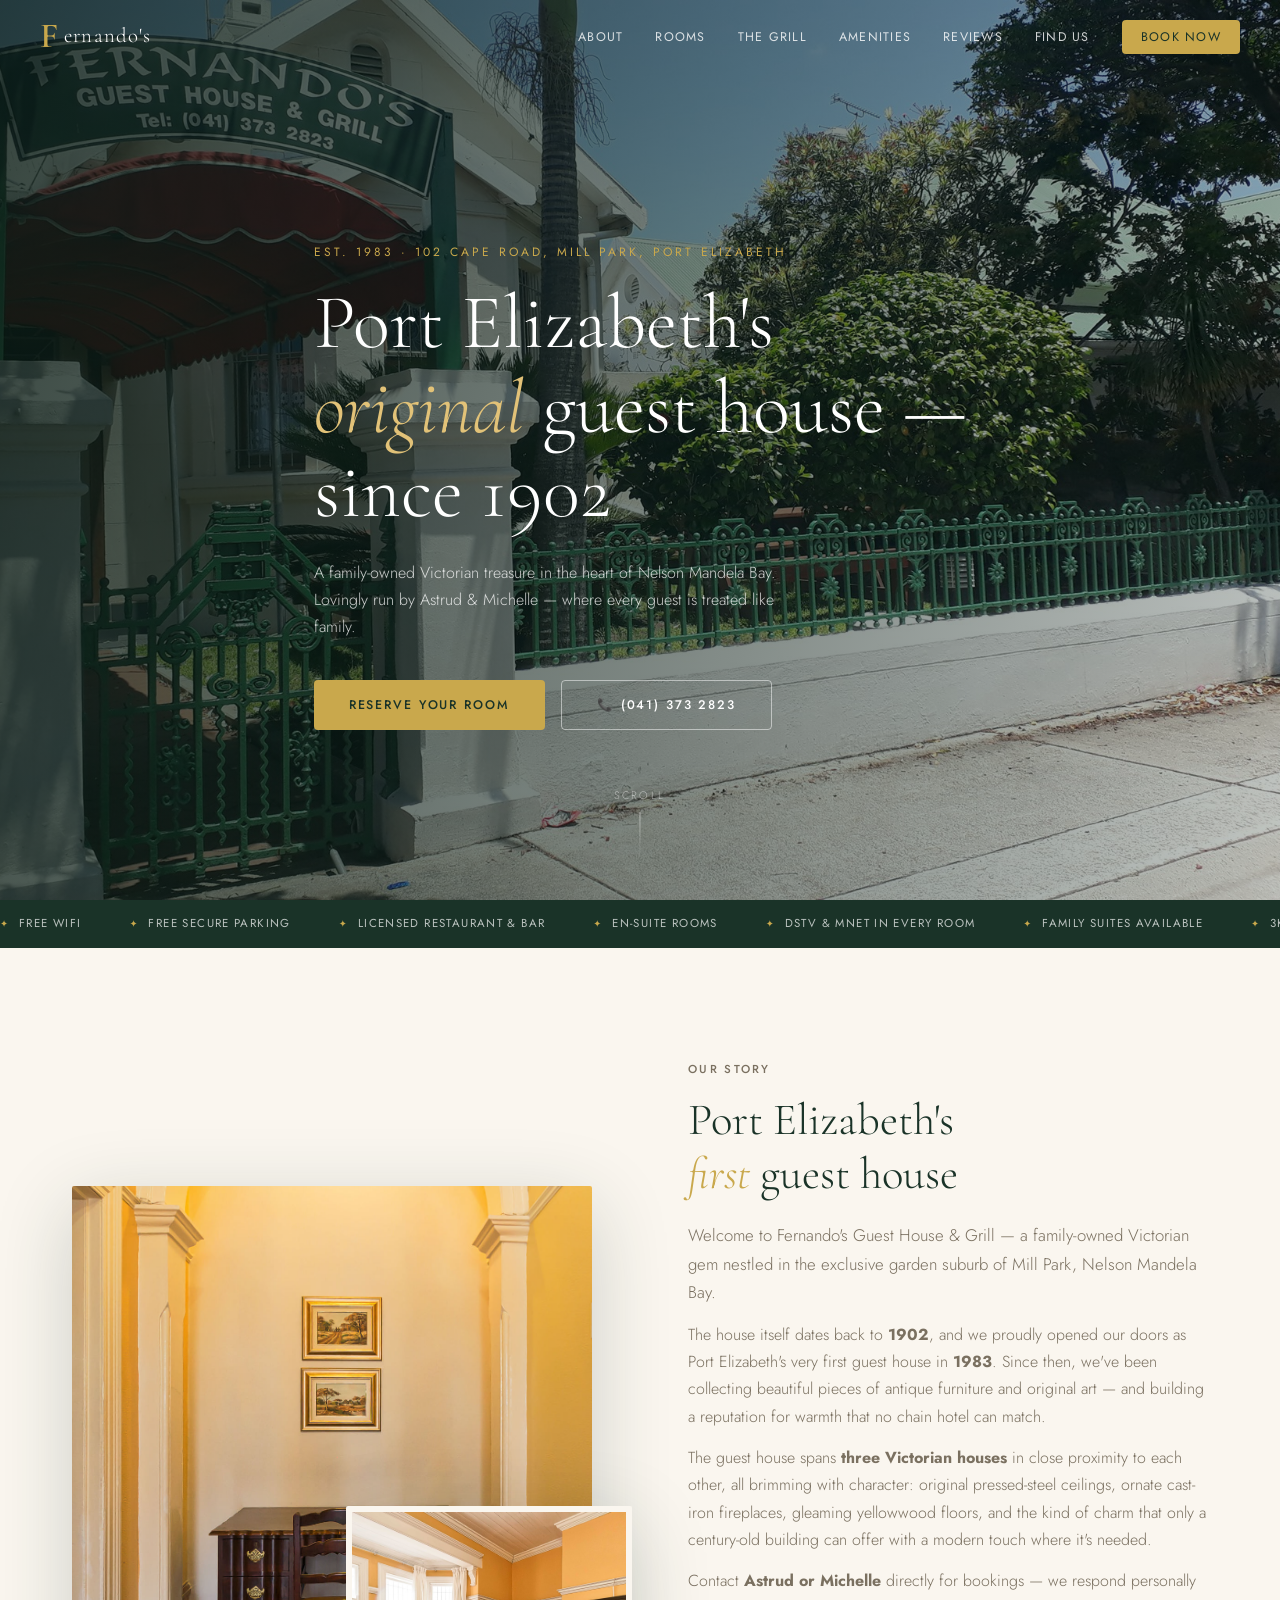
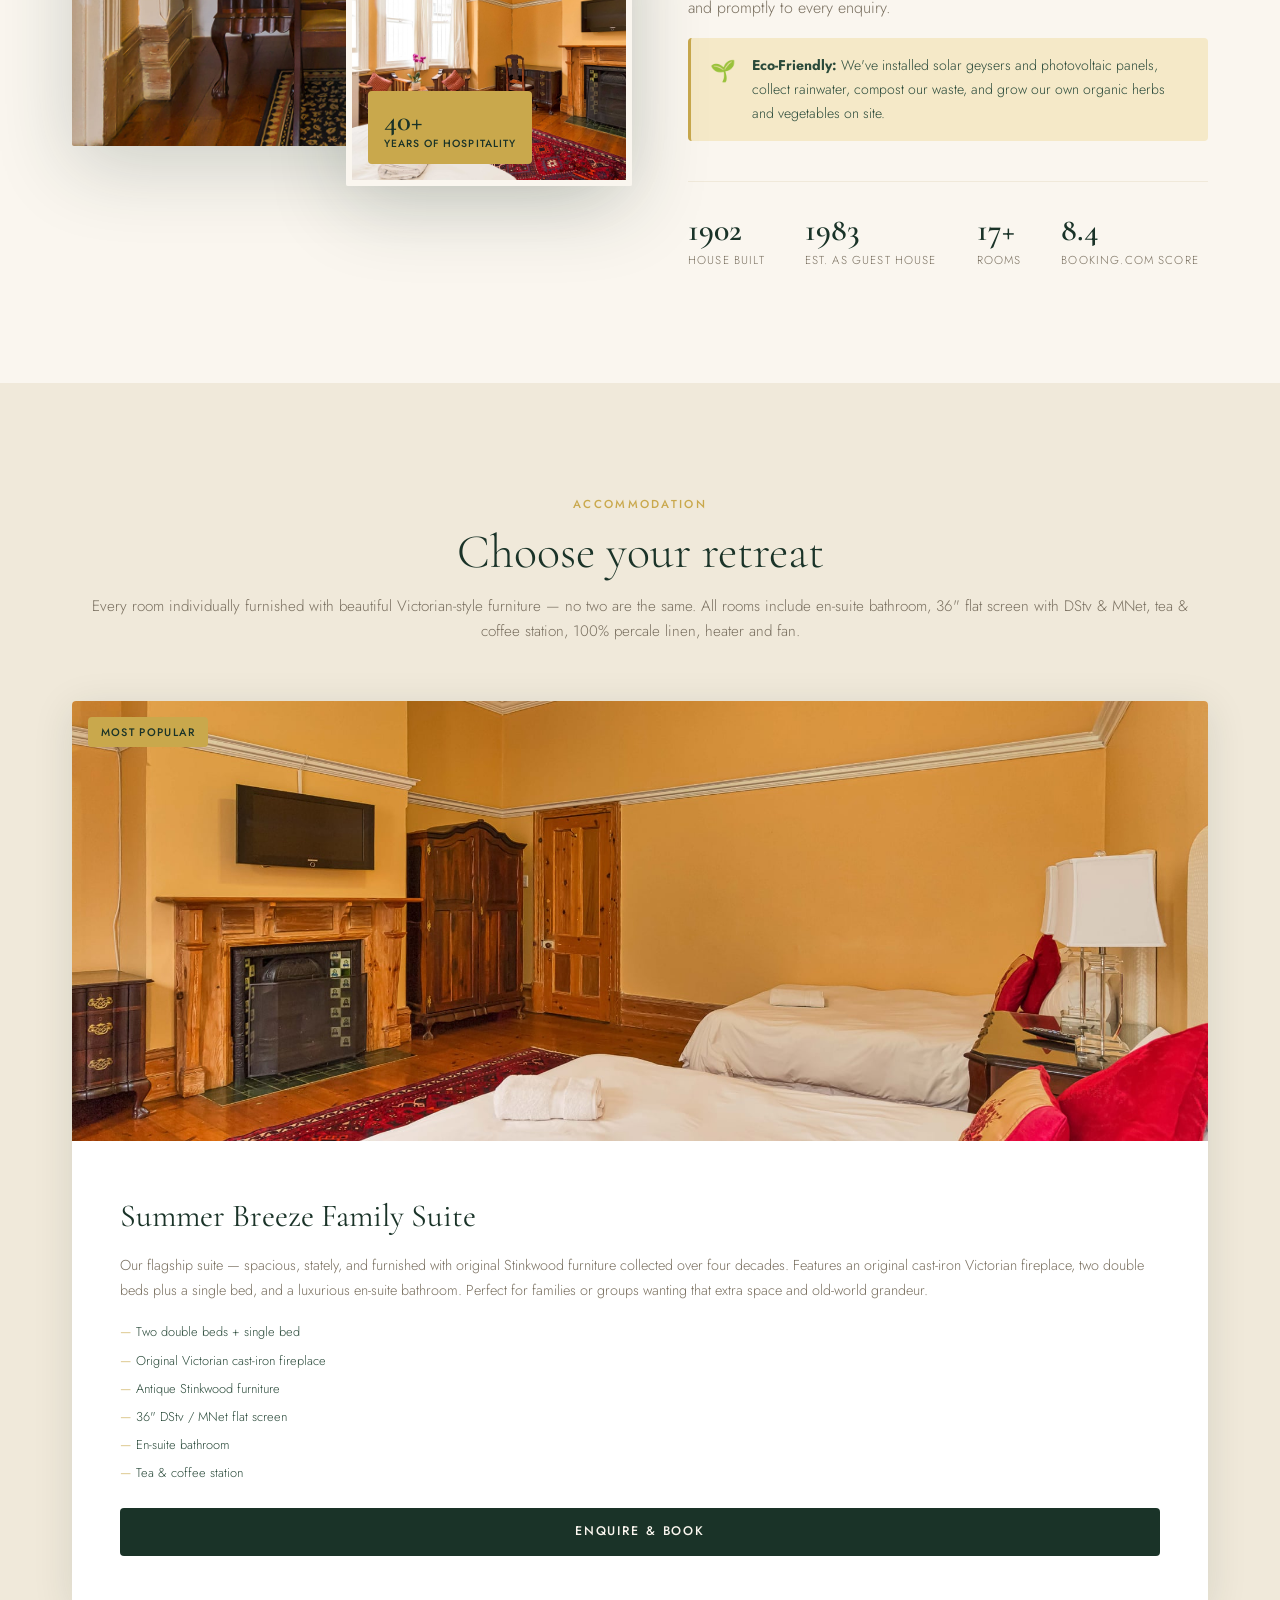
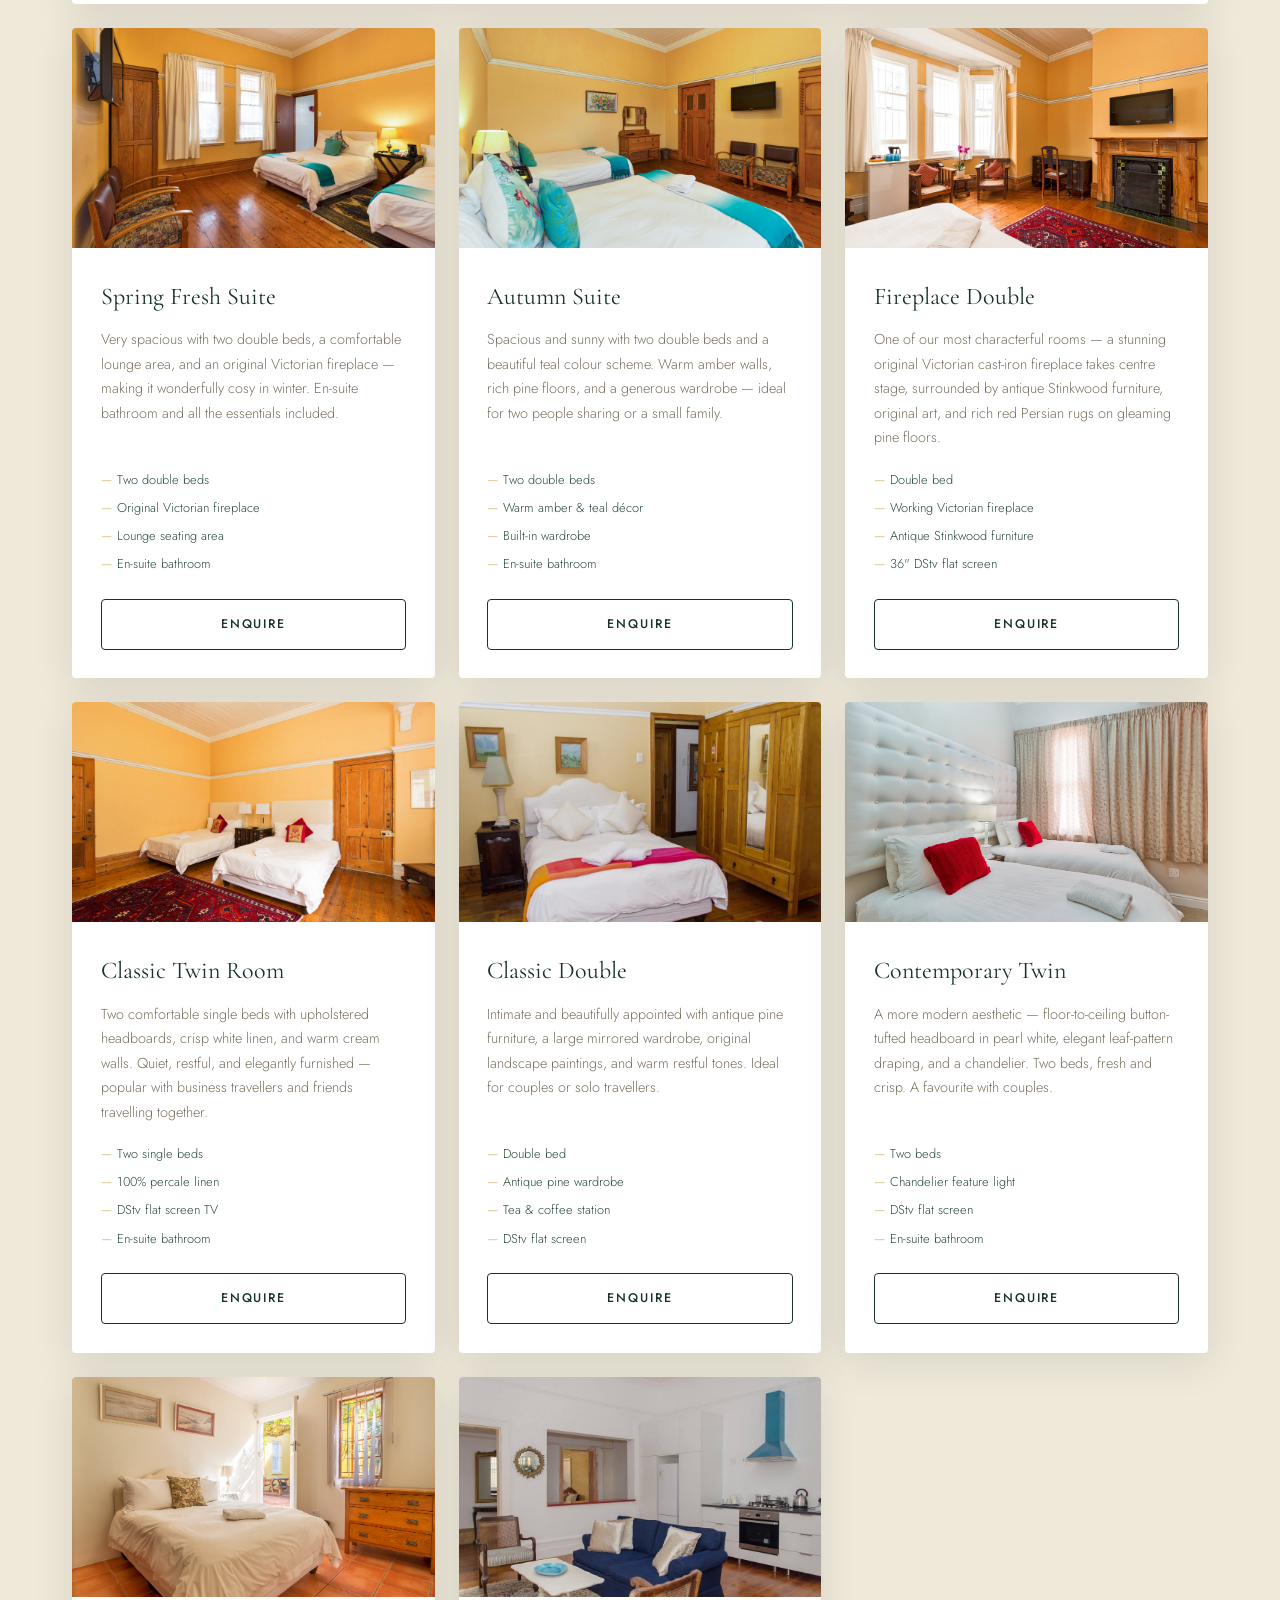
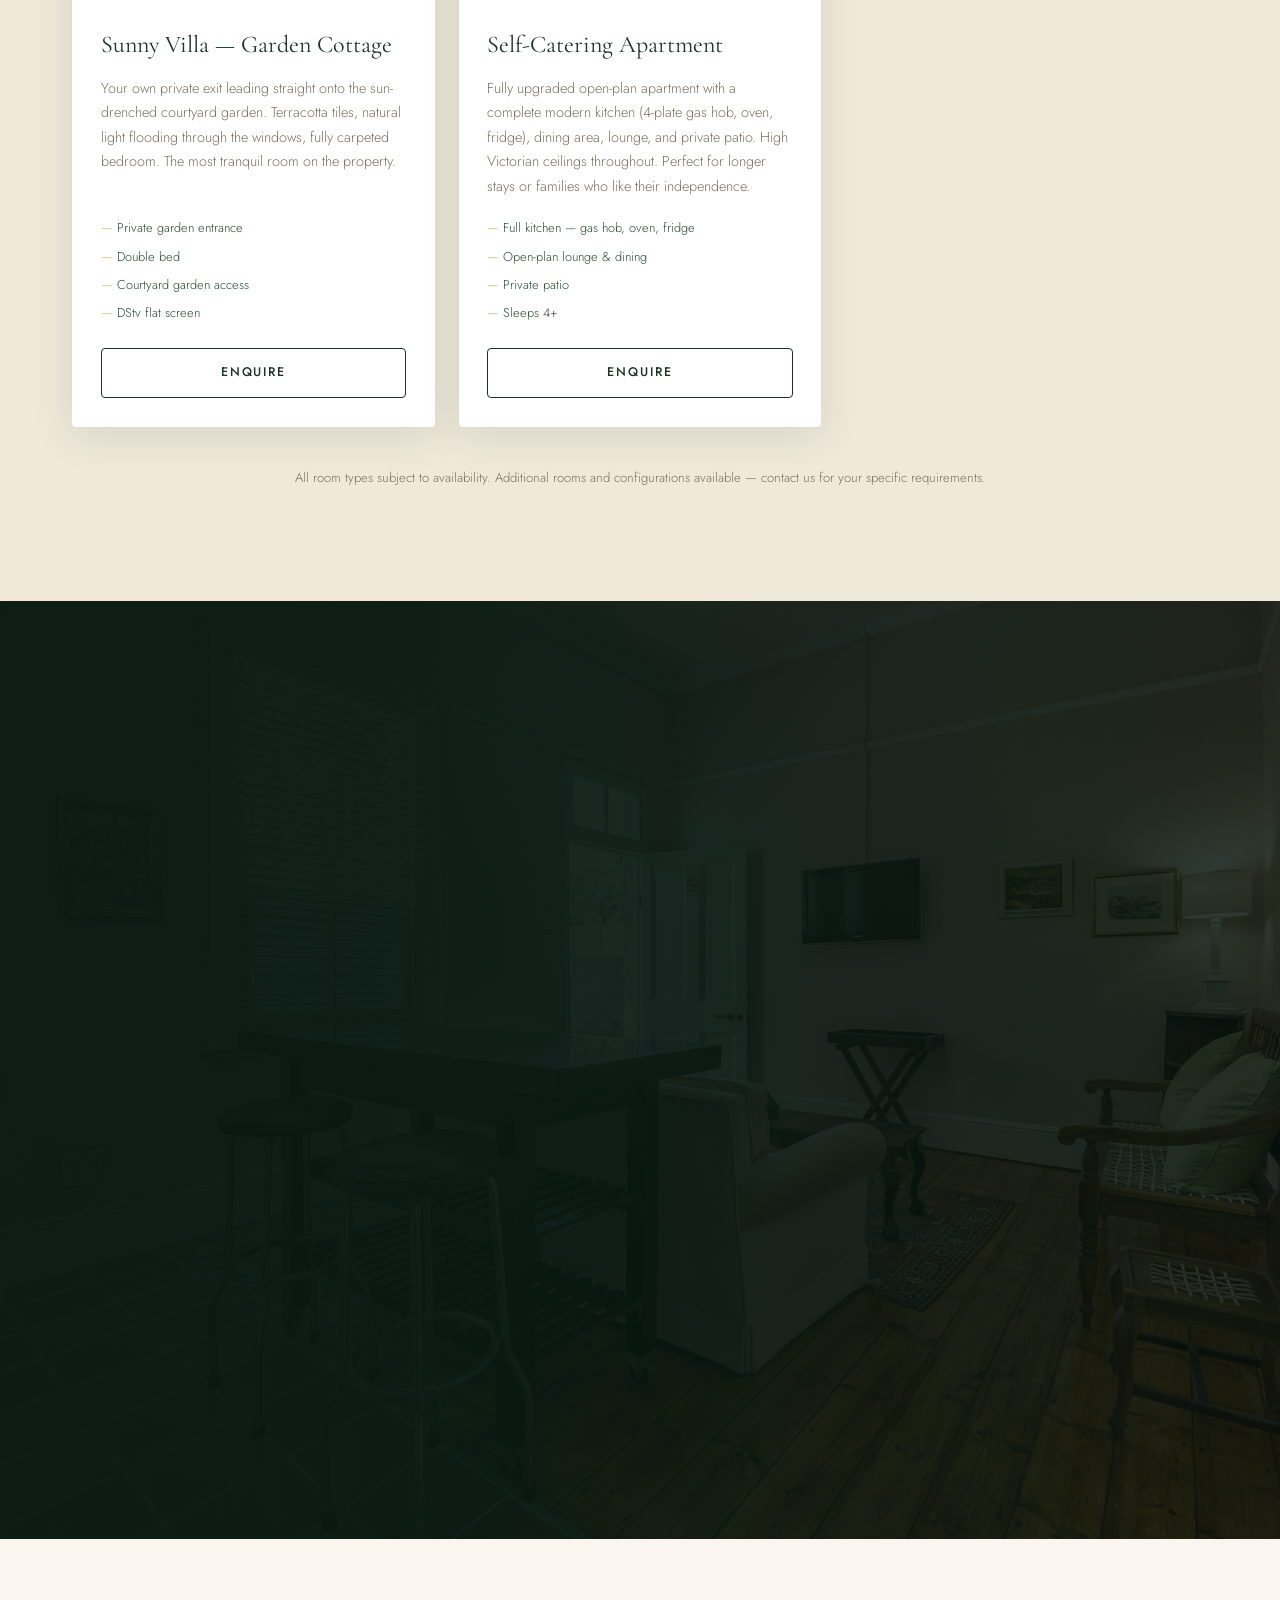
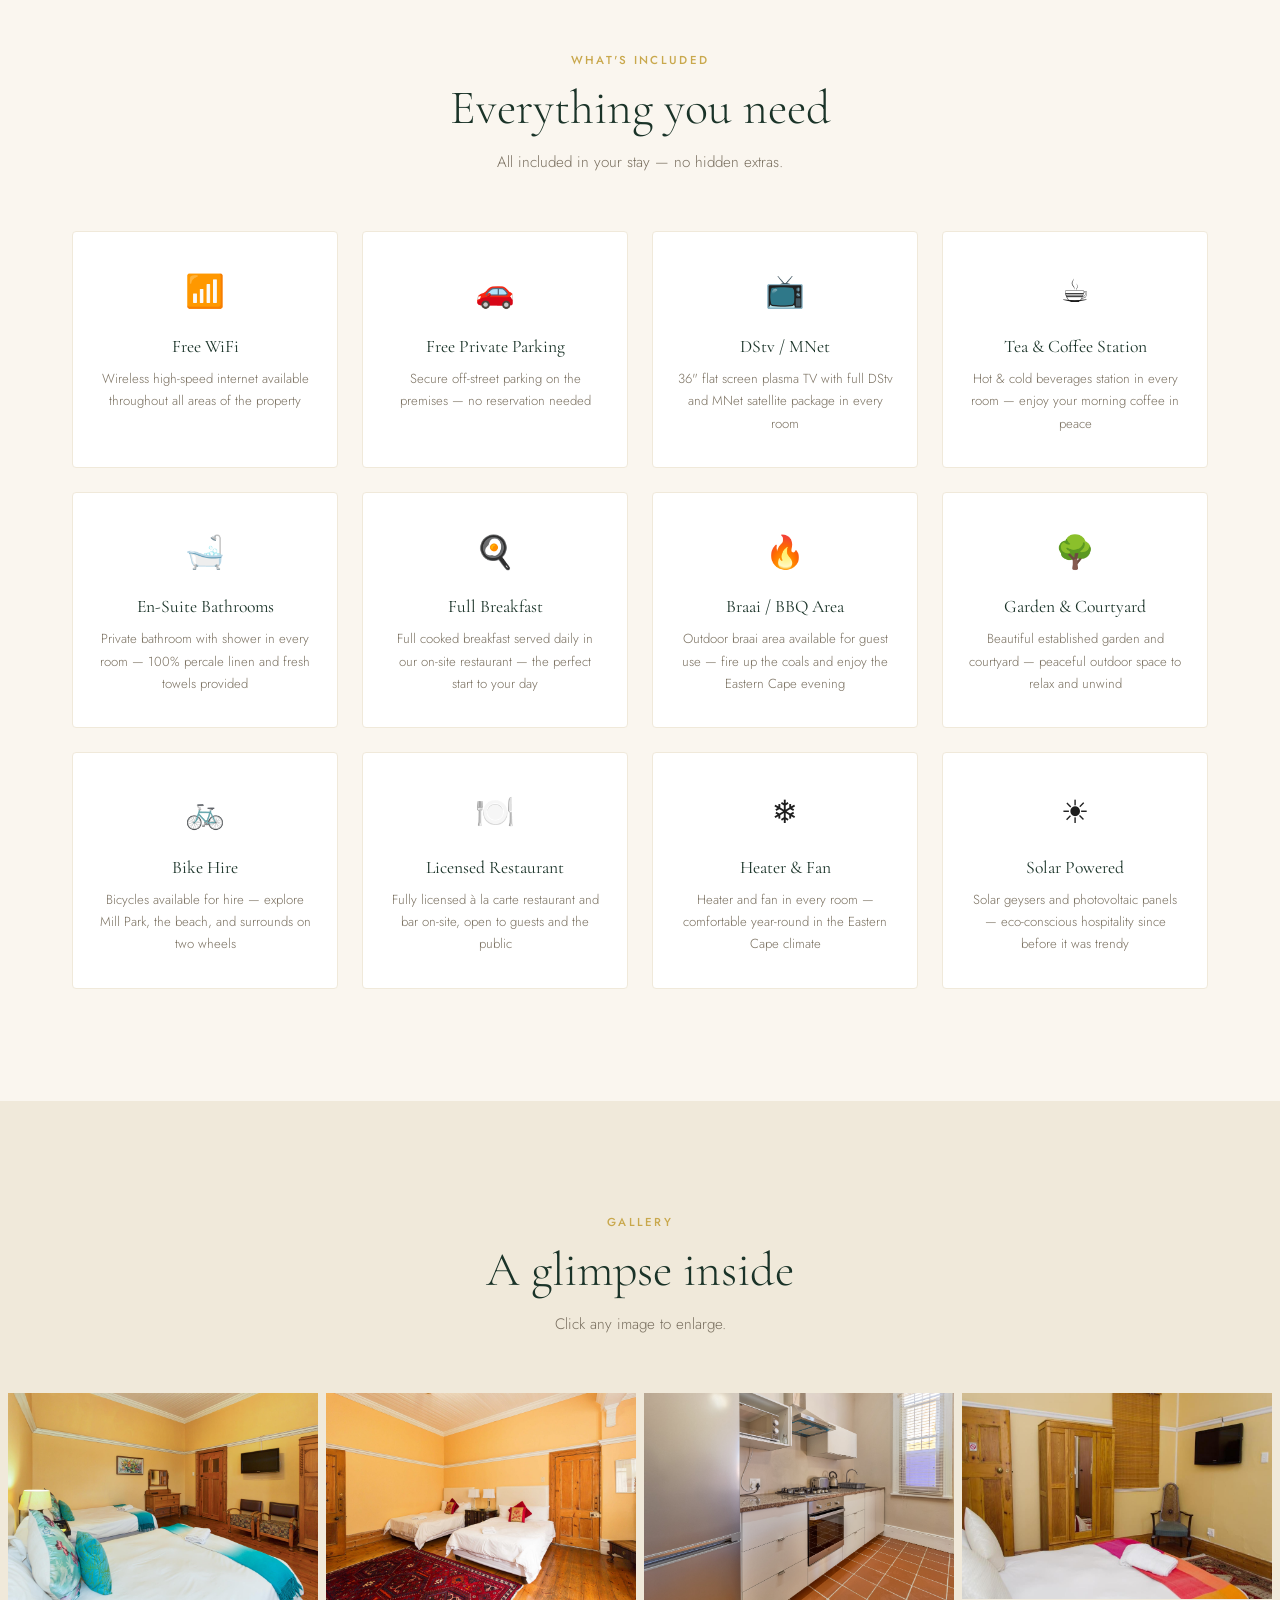
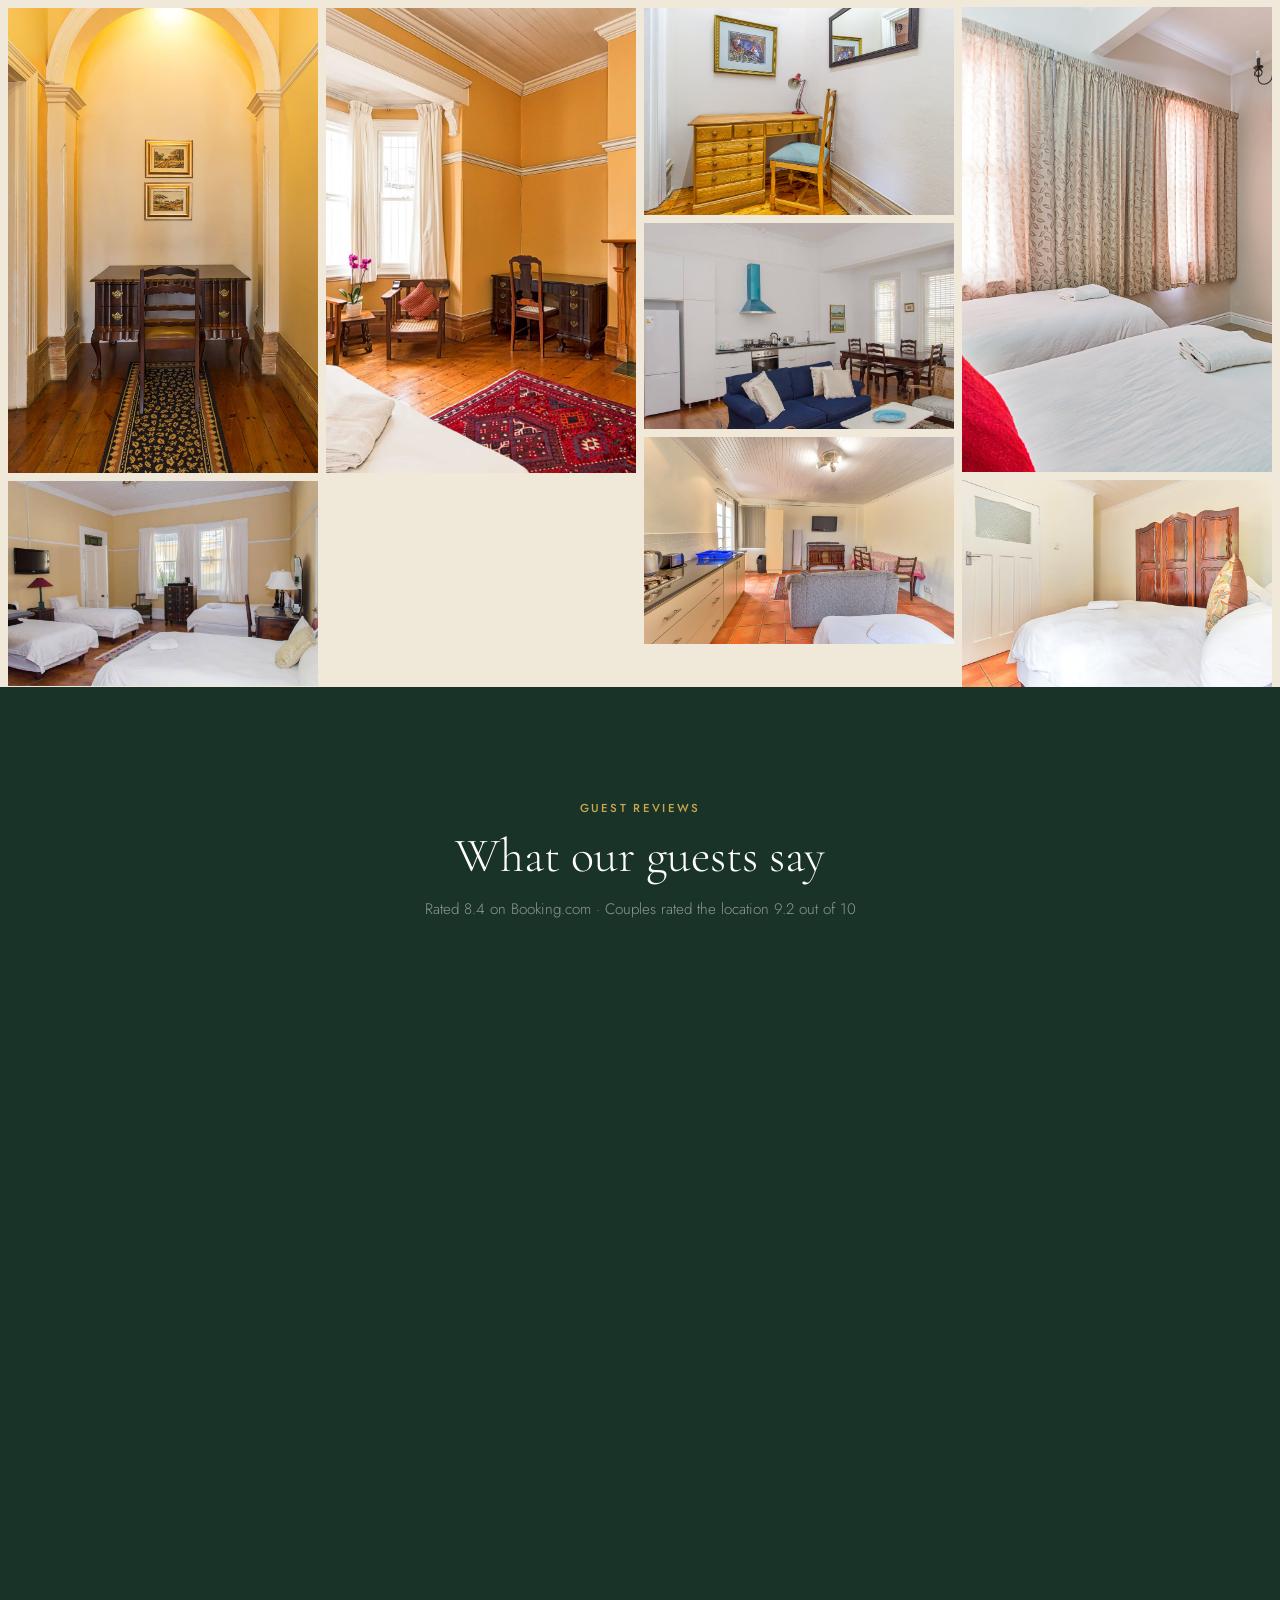
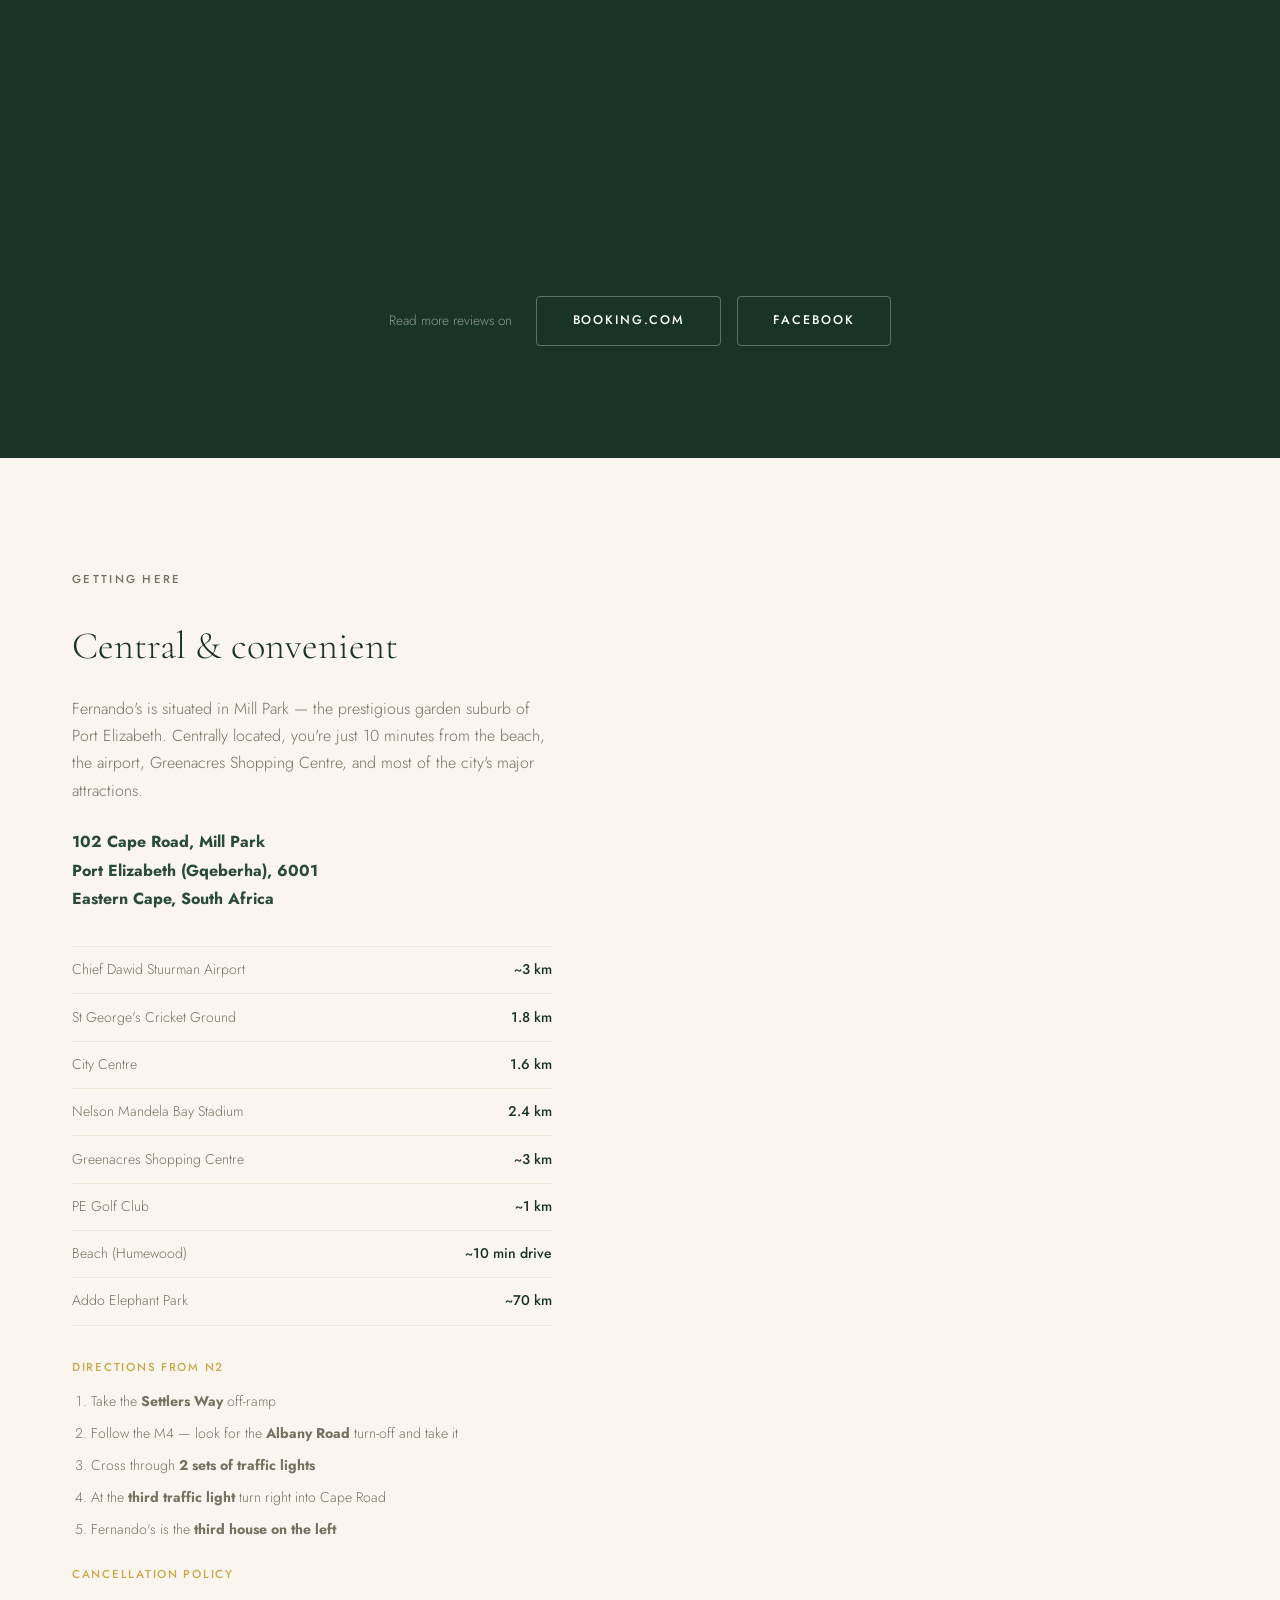
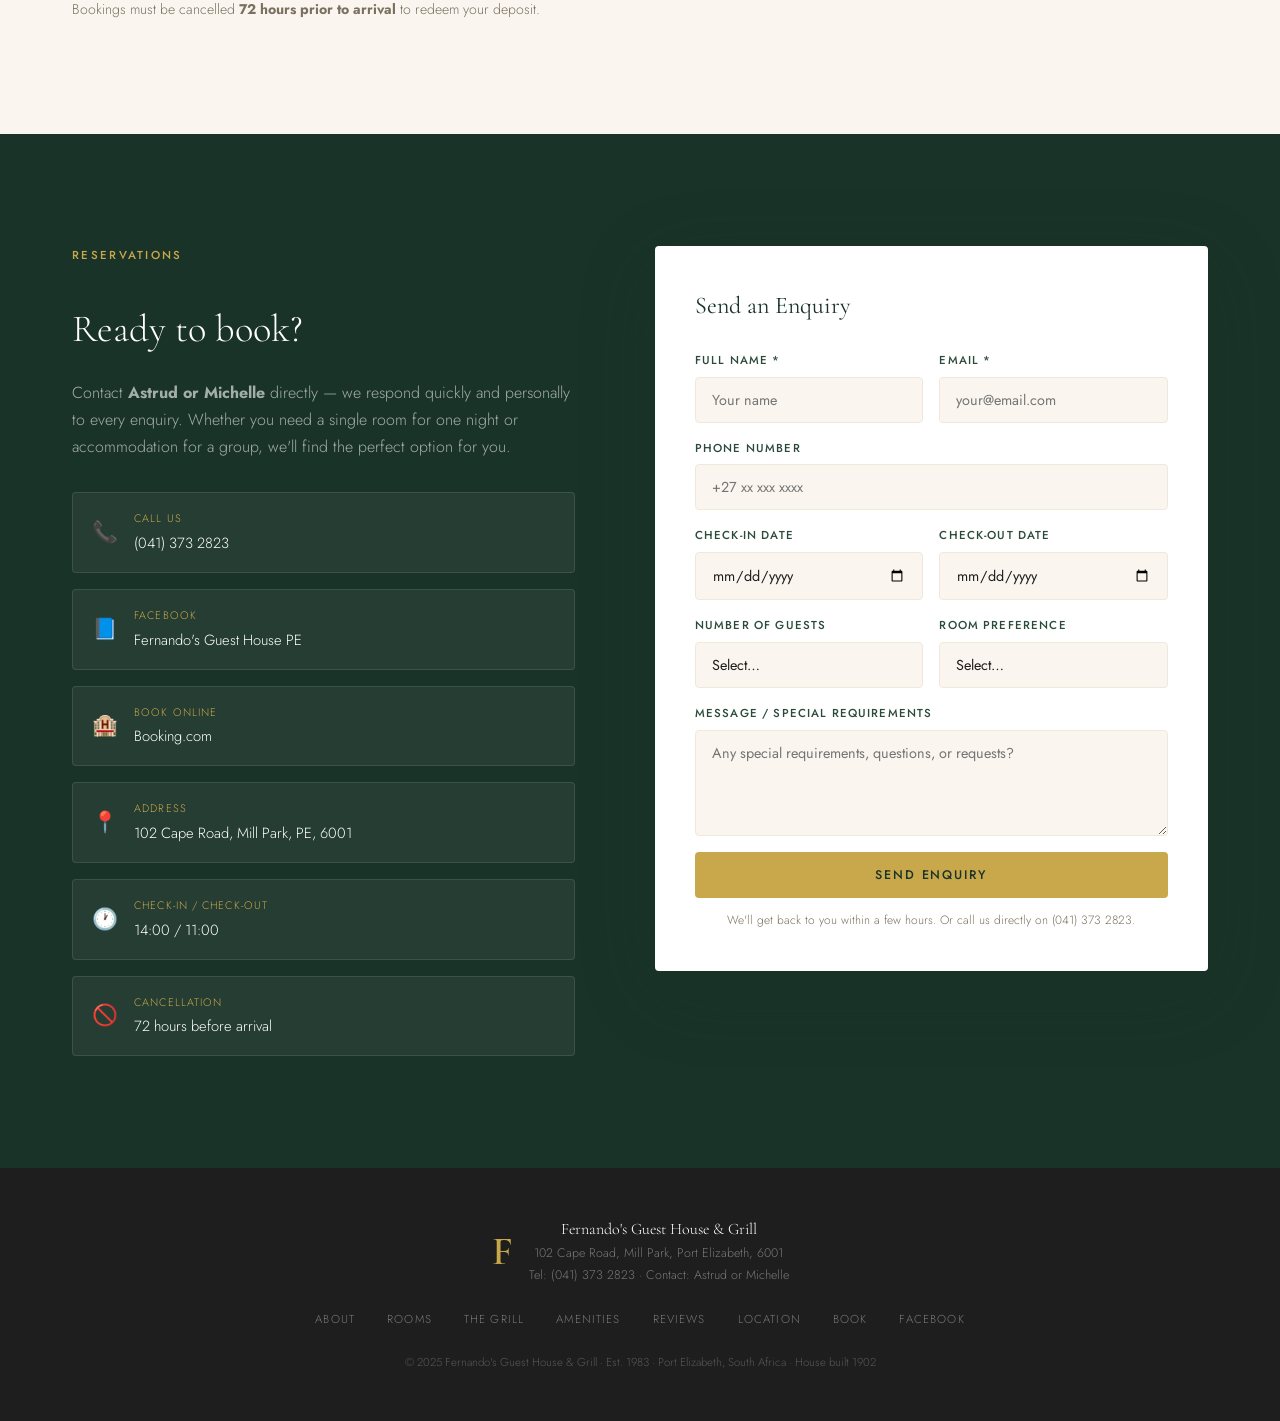
<file: index.html>
<!DOCTYPE html>
<html lang="en">
<head>
  <meta charset="UTF-8" />
  <meta name="viewport" content="width=device-width, initial-scale=1.0" />
  <title>Fernando's Guest House & Grill — Port Elizabeth, Since 1902</title>
  <meta name="description" content="Family-owned Victorian guest house in Mill Park, Port Elizabeth. Est. 1983. En-suite rooms, licensed grill restaurant, free WiFi & parking. Contact Astrud or Michelle." />
  <link rel="preconnect" href="https://fonts.googleapis.com" />
  <link rel="preconnect" href="https://fonts.gstatic.com" crossorigin />
  <link href="https://fonts.googleapis.com/css2?family=Cormorant+Garamond:ital,wght@0,300;0,400;0,600;1,300;1,400&family=Jost:wght@300;400;500&display=swap" rel="stylesheet" />
  <link rel="stylesheet" href="css/style.css" />
</head>
<body>

  <!-- NAV -->
  <nav id="nav">
    <div class="nav-inner">
      <a href="#hero" class="logo">
        <span class="logo-f">F</span>
        <span class="logo-text">ernando's</span>
      </a>
      <ul class="nav-links">
        <li><a href="#about">About</a></li>
        <li><a href="#rooms">Rooms</a></li>
        <li><a href="#grill">The Grill</a></li>
        <li><a href="#amenities">Amenities</a></li>
        <li><a href="#reviews">Reviews</a></li>
        <li><a href="#location">Find Us</a></li>
        <li><a href="#contact" class="nav-cta">Book Now</a></li>
      </ul>
      <button class="hamburger" id="hamburger" aria-label="Open menu">
        <span></span><span></span><span></span>
      </button>
    </div>
    <div class="mobile-menu" id="mobile-menu">
      <a href="#about">About</a>
      <a href="#rooms">Rooms</a>
      <a href="#grill">The Grill</a>
      <a href="#amenities">Amenities</a>
      <a href="#reviews">Reviews</a>
      <a href="#location">Find Us</a>
      <a href="#contact">Book Now</a>
    </div>
  </nav>

  <!-- HERO -->
  <section id="hero">
    <div class="hero-bg">
      <div class="hero-overlay"></div>
      <img src="images/f1.jpg" alt="Fernando's Guest House entrance, Mill Park Port Elizabeth" class="hero-img" />
    </div>
    <div class="hero-content">
      <p class="hero-since">Est. 1983 · 102 Cape Road, Mill Park, Port Elizabeth</p>
      <h1 class="hero-title">
        Port Elizabeth's<br />
        <em>original</em> guest house —<br />
        since 1902
      </h1>
      <p class="hero-sub">A family-owned Victorian treasure in the heart of Nelson Mandela Bay. Lovingly run by Astrud & Michelle — where every guest is treated like family.</p>
      <div class="hero-actions">
        <a href="#contact" class="btn btn-gold">Reserve Your Room</a>
        <a href="tel:0413732823" class="btn btn-ghost">📞 (041) 373 2823</a>
      </div>
    </div>
    <div class="hero-scroll">
      <span>Scroll</span>
      <div class="scroll-line"></div>
    </div>
  </section>

  <!-- RIBBON -->
  <div class="ribbon">
    <div class="ribbon-inner">
      <span><i>✦</i> Free WiFi</span>
      <span><i>✦</i> Free Secure Parking</span>
      <span><i>✦</i> Licensed Restaurant &amp; Bar</span>
      <span><i>✦</i> En-Suite Rooms</span>
      <span><i>✦</i> DStv &amp; MNet in Every Room</span>
      <span><i>✦</i> Family Suites Available</span>
      <span><i>✦</i> 3km from Airport</span>
      <span><i>✦</i> Solar Powered</span>
      <span><i>✦</i> Bike Hire Available</span>
      <span><i>✦</i> Full Breakfast Served</span>
      <span><i>✦</i> Free WiFi</span>
      <span><i>✦</i> Free Secure Parking</span>
      <span><i>✦</i> Licensed Restaurant &amp; Bar</span>
      <span><i>✦</i> En-Suite Rooms</span>
    </div>
  </div>

  <!-- ABOUT -->
  <section id="about">
    <div class="container about-grid">
      <div class="about-images">
        <div class="about-img-main">
          <img src="images/f17.jpg" alt="Victorian archway corridor at Fernando's" />
        </div>
        <div class="about-img-secondary">
          <img src="images/f8.jpg" alt="Elegant bedroom with original Victorian fireplace" />
          <div class="about-badge">
            <span class="badge-number">40+</span>
            <span class="badge-label">Years of Hospitality</span>
          </div>
        </div>
      </div>
      <div class="about-text">
        <p class="section-tag">Our Story</p>
        <h2>Port Elizabeth's<br /><em>first</em> guest house</h2>
        <p class="about-lead">Welcome to Fernando's Guest House &amp; Grill — a family-owned Victorian gem nestled in the exclusive garden suburb of Mill Park, Nelson Mandela Bay.</p>
        <p>The house itself dates back to <strong>1902</strong>, and we proudly opened our doors as Port Elizabeth's very first guest house in <strong>1983</strong>. Since then, we've been collecting beautiful pieces of antique furniture and original art — and building a reputation for warmth that no chain hotel can match.</p>
        <p>The guest house spans <strong>three Victorian houses</strong> in close proximity to each other, all brimming with character: original pressed-steel ceilings, ornate cast-iron fireplaces, gleaming yellowwood floors, and the kind of charm that only a century-old building can offer with a modern touch where it's needed.</p>
        <p>Contact <strong>Astrud or Michelle</strong> directly for bookings — we respond personally and promptly to every enquiry.</p>
        <div class="about-highlight">
          <span class="hl-icon">🌱</span>
          <p><strong>Eco-Friendly:</strong> We've installed solar geysers and photovoltaic panels, collect rainwater, compost our waste, and grow our own organic herbs and vegetables on site.</p>
        </div>
        <div class="about-stats">
          <div class="stat">
            <span class="stat-num">1902</span>
            <span class="stat-label">House Built</span>
          </div>
          <div class="stat">
            <span class="stat-num">1983</span>
            <span class="stat-label">Est. as Guest House</span>
          </div>
          <div class="stat">
            <span class="stat-num">17+</span>
            <span class="stat-label">Rooms</span>
          </div>
          <div class="stat">
            <span class="stat-num">8.4</span>
            <span class="stat-label">Booking.com Score</span>
          </div>
        </div>
      </div>
    </div>
  </section>

  <!-- ROOMS -->
  <section id="rooms">
    <div class="container">
      <div class="section-header">
        <p class="section-tag">Accommodation</p>
        <h2>Choose your retreat</h2>
        <p class="section-sub">Every room individually furnished with beautiful Victorian-style furniture — no two are the same. All rooms include en-suite bathroom, 36" flat screen with DStv &amp; MNet, tea &amp; coffee station, 100% percale linen, heater and fan.</p>
      </div>
      <div class="rooms-grid">

        <!-- FEATURED -->
        <div class="room-card room-card--featured">
          <div class="room-img-wrap">
            <img src="images/f7.jpg" alt="Summer Breeze Family Suite with original Victorian fireplace and Stinkwood furniture" />
            <span class="room-badge">Most Popular</span>
          </div>
          <div class="room-info">
            <h3>Summer Breeze Family Suite</h3>
            <p>Our flagship suite — spacious, stately, and furnished with original Stinkwood furniture collected over four decades. Features an original cast-iron Victorian fireplace, two double beds plus a single bed, and a luxurious en-suite bathroom. Perfect for families or groups wanting that extra space and old-world grandeur.</p>
            <ul class="room-features">
              <li>Two double beds + single bed</li>
              <li>Original Victorian cast-iron fireplace</li>
              <li>Antique Stinkwood furniture</li>
              <li>36" DStv / MNet flat screen</li>
              <li>En-suite bathroom</li>
              <li>Tea &amp; coffee station</li>
            </ul>
            <a href="#contact" class="btn btn-dark">Enquire &amp; Book</a>
          </div>
        </div>

        <div class="room-card">
          <div class="room-img-wrap">
            <img src="images/f5.jpg" alt="Spring Fresh Suite with Victorian fireplace and teal accents" />
          </div>
          <div class="room-info">
            <h3>Spring Fresh Suite</h3>
            <p>Very spacious with two double beds, a comfortable lounge area, and an original Victorian fireplace — making it wonderfully cosy in winter. En-suite bathroom and all the essentials included.</p>
            <ul class="room-features">
              <li>Two double beds</li>
              <li>Original Victorian fireplace</li>
              <li>Lounge seating area</li>
              <li>En-suite bathroom</li>
            </ul>
            <a href="#contact" class="btn btn-outline">Enquire</a>
          </div>
        </div>

        <div class="room-card">
          <div class="room-img-wrap">
            <img src="images/f6.jpg" alt="Autumn Suite twin room with teal décor" />
          </div>
          <div class="room-info">
            <h3>Autumn Suite</h3>
            <p>Spacious and sunny with two double beds and a beautiful teal colour scheme. Warm amber walls, rich pine floors, and a generous wardrobe — ideal for two people sharing or a small family.</p>
            <ul class="room-features">
              <li>Two double beds</li>
              <li>Warm amber &amp; teal décor</li>
              <li>Built-in wardrobe</li>
              <li>En-suite bathroom</li>
            </ul>
            <a href="#contact" class="btn btn-outline">Enquire</a>
          </div>
        </div>

        <div class="room-card">
          <div class="room-img-wrap">
            <img src="images/f8.jpg" alt="Victorian fireplace suite with antique furnishings" />
          </div>
          <div class="room-info">
            <h3>Fireplace Double</h3>
            <p>One of our most characterful rooms — a stunning original Victorian cast-iron fireplace takes centre stage, surrounded by antique Stinkwood furniture, original art, and rich red Persian rugs on gleaming pine floors.</p>
            <ul class="room-features">
              <li>Double bed</li>
              <li>Working Victorian fireplace</li>
              <li>Antique Stinkwood furniture</li>
              <li>36" DStv flat screen</li>
            </ul>
            <a href="#contact" class="btn btn-outline">Enquire</a>
          </div>
        </div>

        <div class="room-card">
          <div class="room-img-wrap">
            <img src="images/f9.jpg" alt="Classic twin room with red accent pillows" />
          </div>
          <div class="room-info">
            <h3>Classic Twin Room</h3>
            <p>Two comfortable single beds with upholstered headboards, crisp white linen, and warm cream walls. Quiet, restful, and elegantly furnished — popular with business travellers and friends travelling together.</p>
            <ul class="room-features">
              <li>Two single beds</li>
              <li>100% percale linen</li>
              <li>DStv flat screen TV</li>
              <li>En-suite bathroom</li>
            </ul>
            <a href="#contact" class="btn btn-outline">Enquire</a>
          </div>
        </div>

        <div class="room-card">
          <div class="room-img-wrap">
            <img src="images/f10.jpg" alt="Classic double room with antique pine wardrobe" />
          </div>
          <div class="room-info">
            <h3>Classic Double</h3>
            <p>Intimate and beautifully appointed with antique pine furniture, a large mirrored wardrobe, original landscape paintings, and warm restful tones. Ideal for couples or solo travellers.</p>
            <ul class="room-features">
              <li>Double bed</li>
              <li>Antique pine wardrobe</li>
              <li>Tea &amp; coffee station</li>
              <li>DStv flat screen</li>
            </ul>
            <a href="#contact" class="btn btn-outline">Enquire</a>
          </div>
        </div>

        <div class="room-card">
          <div class="room-img-wrap">
            <img src="images/f13.jpg" alt="Contemporary twin room with tufted headboard" />
          </div>
          <div class="room-info">
            <h3>Contemporary Twin</h3>
            <p>A more modern aesthetic — floor-to-ceiling button-tufted headboard in pearl white, elegant leaf-pattern draping, and a chandelier. Two beds, fresh and crisp. A favourite with couples.</p>
            <ul class="room-features">
              <li>Two beds</li>
              <li>Chandelier feature light</li>
              <li>DStv flat screen</li>
              <li>En-suite bathroom</li>
            </ul>
            <a href="#contact" class="btn btn-outline">Enquire</a>
          </div>
        </div>

        <div class="room-card">
          <div class="room-img-wrap">
            <img src="images/f19.jpg" alt="Garden cottage with private patio access" />
          </div>
          <div class="room-info">
            <h3>Sunny Villa — Garden Cottage</h3>
            <p>Your own private exit leading straight onto the sun-drenched courtyard garden. Terracotta tiles, natural light flooding through the windows, fully carpeted bedroom. The most tranquil room on the property.</p>
            <ul class="room-features">
              <li>Private garden entrance</li>
              <li>Double bed</li>
              <li>Courtyard garden access</li>
              <li>DStv flat screen</li>
            </ul>
            <a href="#contact" class="btn btn-outline">Enquire</a>
          </div>
        </div>

        <div class="room-card">
          <div class="room-img-wrap">
            <img src="images/f2.jpg" alt="Self-catering apartment with full kitchen and open plan lounge" />
          </div>
          <div class="room-info">
            <h3>Self-Catering Apartment</h3>
            <p>Fully upgraded open-plan apartment with a complete modern kitchen (4-plate gas hob, oven, fridge), dining area, lounge, and private patio. High Victorian ceilings throughout. Perfect for longer stays or families who like their independence.</p>
            <ul class="room-features">
              <li>Full kitchen — gas hob, oven, fridge</li>
              <li>Open-plan lounge &amp; dining</li>
              <li>Private patio</li>
              <li>Sleeps 4+</li>
            </ul>
            <a href="#contact" class="btn btn-outline">Enquire</a>
          </div>
        </div>

      </div>
      <p class="rooms-note">All room types subject to availability. Additional rooms and configurations available — contact us for your specific requirements.</p>
    </div>
  </section>

  <!-- GRILL -->
  <section id="grill">
    <div class="grill-bg">
      <img src="images/f12.jpg" alt="Fernando's Grill restaurant and bar" />
      <div class="grill-overlay"></div>
    </div>
    <div class="container grill-content">
      <p class="section-tag light">On-Site Dining</p>
      <h2 class="grill-title">The Grill</h2>
      <p class="grill-desc">Cosy, fully licensed, and open to both guests and the public. Fernando's Grill has been serving home-cooked meals and great steaks in Port Elizabeth for decades. The restaurant features an open grill and an à la carte menu — paired with local wines in a warm, intimate atmosphere that feels like dining at a friend's home.</p>
      <p class="grill-desc">We also serve a <strong>full breakfast</strong> each morning — the perfect way to start your day in the Friendly City.</p>
      <div class="grill-features">
        <div class="grill-feat"><span class="gf-icon">🥩</span><span>Open Grill — Great Steaks</span></div>
        <div class="grill-feat"><span class="gf-icon">🍽️</span><span>À La Carte Restaurant</span></div>
        <div class="grill-feat"><span class="gf-icon">🍷</span><span>Fully Licensed Bar</span></div>
        <div class="grill-feat"><span class="gf-icon">🍳</span><span>Full Breakfast Daily</span></div>
        <div class="grill-feat"><span class="gf-icon">🏡</span><span>Home-Cooked Meals</span></div>
        <div class="grill-feat"><span class="gf-icon">👥</span><span>Open to Public</span></div>
      </div>
      <a href="tel:0413732823" class="btn btn-gold">Reserve a Table · (041) 373 2823</a>
    </div>
  </section>

  <!-- AMENITIES -->
  <section id="amenities">
    <div class="container">
      <div class="section-header">
        <p class="section-tag">What's Included</p>
        <h2>Everything you need</h2>
        <p class="section-sub">All included in your stay — no hidden extras.</p>
      </div>
      <div class="amenities-grid">
        <div class="amenity-card">
          <div class="amenity-icon">📶</div>
          <h4>Free WiFi</h4>
          <p>Wireless high-speed internet available throughout all areas of the property</p>
        </div>
        <div class="amenity-card">
          <div class="amenity-icon">🚗</div>
          <h4>Free Private Parking</h4>
          <p>Secure off-street parking on the premises — no reservation needed</p>
        </div>
        <div class="amenity-card">
          <div class="amenity-icon">📺</div>
          <h4>DStv / MNet</h4>
          <p>36" flat screen plasma TV with full DStv and MNet satellite package in every room</p>
        </div>
        <div class="amenity-card">
          <div class="amenity-icon">☕</div>
          <h4>Tea &amp; Coffee Station</h4>
          <p>Hot &amp; cold beverages station in every room — enjoy your morning coffee in peace</p>
        </div>
        <div class="amenity-card">
          <div class="amenity-icon">🛁</div>
          <h4>En-Suite Bathrooms</h4>
          <p>Private bathroom with shower in every room — 100% percale linen and fresh towels provided</p>
        </div>
        <div class="amenity-card">
          <div class="amenity-icon">🍳</div>
          <h4>Full Breakfast</h4>
          <p>Full cooked breakfast served daily in our on-site restaurant — the perfect start to your day</p>
        </div>
        <div class="amenity-card">
          <div class="amenity-icon">🔥</div>
          <h4>Braai / BBQ Area</h4>
          <p>Outdoor braai area available for guest use — fire up the coals and enjoy the Eastern Cape evening</p>
        </div>
        <div class="amenity-card">
          <div class="amenity-icon">🌳</div>
          <h4>Garden &amp; Courtyard</h4>
          <p>Beautiful established garden and courtyard — peaceful outdoor space to relax and unwind</p>
        </div>
        <div class="amenity-card">
          <div class="amenity-icon">🚲</div>
          <h4>Bike Hire</h4>
          <p>Bicycles available for hire — explore Mill Park, the beach, and surrounds on two wheels</p>
        </div>
        <div class="amenity-card">
          <div class="amenity-icon">🍽️</div>
          <h4>Licensed Restaurant</h4>
          <p>Fully licensed à la carte restaurant and bar on-site, open to guests and the public</p>
        </div>
        <div class="amenity-card">
          <div class="amenity-icon">❄️</div>
          <h4>Heater &amp; Fan</h4>
          <p>Heater and fan in every room — comfortable year-round in the Eastern Cape climate</p>
        </div>
        <div class="amenity-card">
          <div class="amenity-icon">☀️</div>
          <h4>Solar Powered</h4>
          <p>Solar geysers and photovoltaic panels — eco-conscious hospitality since before it was trendy</p>
        </div>
      </div>
    </div>
  </section>

  <!-- GALLERY -->
  <section id="gallery">
    <div class="container">
      <div class="section-header">
        <p class="section-tag">Gallery</p>
        <h2>A glimpse inside</h2>
        <p class="section-sub">Click any image to enlarge.</p>
      </div>
    </div>
    <div class="gallery-masonry">
      <div class="gal-item"><img src="images/f6.jpg" alt="Autumn Suite with teal accents" /></div>
      <div class="gal-item gal-tall"><img src="images/f17.jpg" alt="Victorian archway corridor" /></div>
      <div class="gal-item"><img src="images/f4.jpg" alt="Spacious family room" /></div>
      <div class="gal-item"><img src="images/f9.jpg" alt="Classic twin room" /></div>
      <div class="gal-item gal-tall"><img src="images/f8.jpg" alt="Fireplace suite" /></div>
      <div class="gal-item"><img src="images/f15.jpg" alt="Fully equipped kitchen" /></div>
      <div class="gal-item"><img src="images/f16.jpg" alt="Writing desk" /></div>
      <div class="gal-item"><img src="images/f3.jpg" alt="Open-plan self-catering apartment" /></div>
      <div class="gal-item"><img src="images/f20.jpg" alt="Studio lounge area" /></div>
      <div class="gal-item"><img src="images/f11.jpg" alt="Double room" /></div>
      <div class="gal-item gal-tall"><img src="images/f14.jpg" alt="Contemporary twin room" /></div>
      <div class="gal-item"><img src="images/f18.jpg" alt="Cosy double room" /></div>
    </div>
  </section>

  <!-- REVIEWS -->
  <section id="reviews">
    <div class="container">
      <div class="section-header">
        <p class="section-tag">Guest Reviews</p>
        <h2>What our guests say</h2>
        <p class="section-sub">Rated 8.4 on Booking.com · Couples rated the location 9.2 out of 10</p>
      </div>
      <div class="reviews-grid">

        <div class="review-card">
          <div class="review-stars">★★★★★</div>
          <blockquote>"Homely and comfortable. Amazing people that are friendly, helpful and welcoming. Nice old, grand home with loads of character and charm. It feels like you're staying at home away from home."</blockquote>
          <div class="review-author">
            <span class="review-name">Booking.com Guest</span>
            <span class="review-source">Booking.com</span>
          </div>
        </div>

        <div class="review-card">
          <div class="review-stars">★★★★★</div>
          <blockquote>"The Victorian house is full of character, with a modern touch where it's needed. Great value. Would highly recommend it."</blockquote>
          <div class="review-author">
            <span class="review-name">Mlondolozi</span>
            <span class="review-source">Booking.com · 9.0/10</span>
          </div>
        </div>

        <div class="review-card">
          <div class="review-stars">★★★★★</div>
          <blockquote>"We thoroughly enjoyed staying at Fernando's Guest House and Grill — the hospitality provided by Jan and Astrud was generous, the rooms were large and the food enjoyable. Fernando's is situated conveniently in Port Elizabeth and the off-road parking was safe and easily accessible."</blockquote>
          <div class="review-author">
            <span class="review-name">Verified Guest</span>
            <span class="review-source">Rooms for Africa</span>
          </div>
        </div>

        <div class="review-card">
          <div class="review-stars">★★★★★</div>
          <blockquote>"The service was exceptional, the owner was very friendly and humble. Her rooms are very spacious."</blockquote>
          <div class="review-author">
            <span class="review-name">Planet of Hotels Guest</span>
            <span class="review-source">Planet of Hotels</span>
          </div>
        </div>

        <div class="review-card">
          <div class="review-stars">★★★★☆</div>
          <blockquote>"I stayed at number 2 — the beds were very comfortable, the room very spacious and the place was pleasantly quiet."</blockquote>
          <div class="review-author">
            <span class="review-name">Alan</span>
            <span class="review-source">Booking.com · 8.0/10</span>
          </div>
        </div>

        <div class="review-card">
          <div class="review-stars">★★★★☆</div>
          <blockquote>"Our party of 9 persons were most delighted at both the service and the accommodation provided at Fernando's during their stay. The rooms are very spacious and the hosts went out of their way to keep our golfers happy. We will most definitely make use of Fernando's when we visit PE again."</blockquote>
          <div class="review-author">
            <span class="review-name">Golf Group</span>
            <span class="review-source">TravelWick</span>
          </div>
        </div>

        <div class="review-card">
          <div class="review-stars">★★★★☆</div>
          <blockquote>"The host was extremely friendly and we received a very warm welcome. The room was comfortable and spacious. The hosts made an extra effort to provide a warm breakfast even though it was load-shedding — they ensured that every minute of our stay was comfortable."</blockquote>
          <div class="review-author">
            <span class="review-name">Planet of Hotels Guest</span>
            <span class="review-source">Planet of Hotels</span>
          </div>
        </div>

        <div class="review-card">
          <div class="review-stars">★★★★☆</div>
          <blockquote>"Great location. Clean. Comfortable bed. Lovely staff."</blockquote>
          <div class="review-author">
            <span class="review-name">Thandi</span>
            <span class="review-source">Booking.com · 7.0/10</span>
          </div>
        </div>

      </div>

      <div class="reviews-cta">
        <p>Read more reviews on</p>
        <div class="review-links">
          <a href="https://www.booking.com/hotel/za/fernando-39-s-guest-house.html" target="_blank" rel="noopener" class="btn btn-outline">Booking.com</a>
          <a href="https://www.facebook.com/FernandosGuestHouseAccommodationPE" target="_blank" rel="noopener" class="btn btn-outline">Facebook</a>
        </div>
      </div>
    </div>
  </section>

  <!-- LOCATION -->
  <section id="location">
    <div class="container location-grid">
      <div class="location-text">
        <p class="section-tag">Getting Here</p>
        <h2>Central &amp; convenient</h2>
        <p>Fernando's is situated in Mill Park — the prestigious garden suburb of Port Elizabeth. Centrally located, you're just 10 minutes from the beach, the airport, Greenacres Shopping Centre, and most of the city's major attractions.</p>
        <address>
          <strong>102 Cape Road, Mill Park<br />Port Elizabeth (Gqeberha), 6001<br />Eastern Cape, South Africa</strong>
        </address>
        <div class="location-details">
          <div class="loc-item"><span class="loc-label">Chief Dawid Stuurman Airport</span><span>~3 km</span></div>
          <div class="loc-item"><span class="loc-label">St George's Cricket Ground</span><span>1.8 km</span></div>
          <div class="loc-item"><span class="loc-label">City Centre</span><span>1.6 km</span></div>
          <div class="loc-item"><span class="loc-label">Nelson Mandela Bay Stadium</span><span>2.4 km</span></div>
          <div class="loc-item"><span class="loc-label">Greenacres Shopping Centre</span><span>~3 km</span></div>
          <div class="loc-item"><span class="loc-label">PE Golf Club</span><span>~1 km</span></div>
          <div class="loc-item"><span class="loc-label">Beach (Humewood)</span><span>~10 min drive</span></div>
          <div class="loc-item"><span class="loc-label">Addo Elephant Park</span><span>~70 km</span></div>
        </div>
        <div class="location-directions">
          <p class="directions-title">Directions from N2</p>
          <ol>
            <li>Take the <strong>Settlers Way</strong> off-ramp</li>
            <li>Follow the M4 — look for the <strong>Albany Road</strong> turn-off and take it</li>
            <li>Cross through <strong>2 sets of traffic lights</strong></li>
            <li>At the <strong>third traffic light</strong> turn right into Cape Road</li>
            <li>Fernando's is the <strong>third house on the left</strong></li>
          </ol>
        </div>
        <div class="location-cancellation">
          <p class="directions-title">Cancellation Policy</p>
          <p>Bookings must be cancelled <strong>72 hours prior to arrival</strong> to redeem your deposit.</p>
        </div>
      </div>
      <div class="location-map">
        <iframe
          src="https://www.openstreetmap.org/export/embed.html?bbox=25.5880%2C-33.9630%2C25.6030%2C-33.9520&layer=mapnik&marker=-33.9572%2C25.5957"
          width="100%"
          height="450"
          style="border:0;"
          allowfullscreen=""
          loading="lazy"
          title="Fernando's Guest House location — 102 Cape Road, Mill Park, Port Elizabeth">
        </iframe>
        <p style="text-align:center;margin-top:.5rem;font-size:.75rem;color:var(--warm-grey);">
          <a href="https://www.openstreetmap.org/?mlat=-33.9572&mlon=25.5957#map=16/-33.9572/25.5957" target="_blank" rel="noopener" style="color:var(--gold);">View larger map ↗</a>
        </p>
      </div>
    </div>
  </section>

  <!-- CONTACT / BOOK -->
  <section id="contact">
    <div class="container contact-grid">
      <div class="contact-text">
        <p class="section-tag">Reservations</p>
        <h2>Ready to book?</h2>
        <p>Contact <strong>Astrud or Michelle</strong> directly — we respond quickly and personally to every enquiry. Whether you need a single room for one night or accommodation for a group, we'll find the perfect option for you.</p>
        <div class="contact-methods">
          <a href="tel:0413732823" class="contact-method">
            <span class="cm-icon">📞</span>
            <div>
              <span class="cm-label">Call Us</span>
              <span class="cm-value">(041) 373 2823</span>
            </div>
          </a>
          <a href="https://www.facebook.com/FernandosGuestHouseAccommodationPE" target="_blank" rel="noopener" class="contact-method">
            <span class="cm-icon">📘</span>
            <div>
              <span class="cm-label">Facebook</span>
              <span class="cm-value">Fernando's Guest House PE</span>
            </div>
          </a>
          <a href="https://www.booking.com/hotel/za/fernando-39-s-guest-house.html" target="_blank" rel="noopener" class="contact-method">
            <span class="cm-icon">🏨</span>
            <div>
              <span class="cm-label">Book Online</span>
              <span class="cm-value">Booking.com</span>
            </div>
          </a>
          <div class="contact-method">
            <span class="cm-icon">📍</span>
            <div>
              <span class="cm-label">Address</span>
              <span class="cm-value">102 Cape Road, Mill Park, PE, 6001</span>
            </div>
          </div>
          <div class="contact-method">
            <span class="cm-icon">🕐</span>
            <div>
              <span class="cm-label">Check-in / Check-out</span>
              <span class="cm-value">14:00 / 11:00</span>
            </div>
          </div>
          <div class="contact-method">
            <span class="cm-icon">🚫</span>
            <div>
              <span class="cm-label">Cancellation</span>
              <span class="cm-value">72 hours before arrival</span>
            </div>
          </div>
        </div>
      </div>
      <div class="contact-form-wrap">
        <form
          class="contact-form"
          id="contactForm"
          action="https://formspree.io/f/YOUR_FORM_ID"
          method="POST">
          <h3>Send an Enquiry</h3>
          <div class="form-row">
            <div class="form-group">
              <label for="name">Full Name *</label>
              <input type="text" id="name" name="name" placeholder="Your name" required />
            </div>
            <div class="form-group">
              <label for="email">Email *</label>
              <input type="email" id="email" name="email" placeholder="your@email.com" required />
            </div>
          </div>
          <div class="form-group">
            <label for="phone">Phone Number</label>
            <input type="tel" id="phone" name="phone" placeholder="+27 xx xxx xxxx" />
          </div>
          <div class="form-row">
            <div class="form-group">
              <label for="checkin">Check-in Date</label>
              <input type="date" id="checkin" name="checkin" />
            </div>
            <div class="form-group">
              <label for="checkout">Check-out Date</label>
              <input type="date" id="checkout" name="checkout" />
            </div>
          </div>
          <div class="form-row">
            <div class="form-group">
              <label for="guests">Number of Guests</label>
              <select id="guests" name="guests">
                <option value="">Select…</option>
                <option>1 guest</option>
                <option>2 guests</option>
                <option>3 guests</option>
                <option>4 guests</option>
                <option>5+ guests</option>
              </select>
            </div>
            <div class="form-group">
              <label for="roomtype">Room Preference</label>
              <select id="roomtype" name="roomtype">
                <option value="">Select…</option>
                <option>Summer Breeze Family Suite</option>
                <option>Spring Fresh Suite</option>
                <option>Autumn Suite</option>
                <option>Fireplace Double</option>
                <option>Classic Twin Room</option>
                <option>Classic Double</option>
                <option>Contemporary Twin</option>
                <option>Sunny Villa Garden Cottage</option>
                <option>Self-Catering Apartment</option>
                <option>Not sure yet</option>
              </select>
            </div>
          </div>
          <div class="form-group">
            <label for="message">Message / Special Requirements</label>
            <textarea id="message" name="message" rows="4" placeholder="Any special requirements, questions, or requests?"></textarea>
          </div>
          <button type="submit" class="btn btn-gold full-width" id="submitBtn">Send Enquiry</button>
          <p class="form-note">We'll get back to you within a few hours. Or call us directly on (041) 373 2823.</p>
          <div id="form-success" class="form-success" style="display:none;">
            ✓ Thank you! Your enquiry has been sent. We'll be in touch shortly.
          </div>
        </form>
      </div>
    </div>
  </section>

  <!-- FOOTER -->
  <footer>
    <div class="container footer-inner">
      <div class="footer-brand">
        <span class="logo-f">F</span>
        <div>
          <p class="footer-name">Fernando's Guest House &amp; Grill</p>
          <p class="footer-address">102 Cape Road, Mill Park, Port Elizabeth, 6001</p>
          <p class="footer-address">Tel: (041) 373 2823 · Contact: Astrud or Michelle</p>
        </div>
      </div>
      <div class="footer-links">
        <a href="#about">About</a>
        <a href="#rooms">Rooms</a>
        <a href="#grill">The Grill</a>
        <a href="#amenities">Amenities</a>
        <a href="#reviews">Reviews</a>
        <a href="#location">Location</a>
        <a href="#contact">Book</a>
        <a href="https://www.facebook.com/FernandosGuestHouseAccommodationPE" target="_blank" rel="noopener">Facebook</a>
      </div>
      <p class="footer-copy">© 2025 Fernando's Guest House &amp; Grill · Est. 1983 · Port Elizabeth, South Africa · House built 1902</p>
    </div>
  </footer>

  <script src="js/main.js"></script>
</body>
</html>
</file>
<file: css/style.css>
/* =============================================
   FERNANDO'S GUEST HOUSE — Stylesheet
   Aesthetic: Victorian luxury editorial
   Palette: Deep forest green, aged gold, warm cream
   ============================================= */

:root {
  --green:       #1a3328;
  --green-mid:   #2a4a3a;
  --green-light: #3d6b55;
  --gold:        #c9a84c;
  --gold-light:  #e2c278;
  --gold-pale:   #f5e9c8;
  --cream:       #faf6ef;
  --cream-dark:  #f0e9da;
  --charcoal:    #1e1e1e;
  --warm-grey:   #7a7060;
  --white:       #ffffff;

  --font-display: 'Cormorant Garamond', Georgia, serif;
  --font-body:    'Jost', system-ui, sans-serif;

  --max-w: 1200px;
  --radius: 4px;
  --shadow: 0 8px 40px rgba(26,51,40,0.12);
  --shadow-lg: 0 20px 80px rgba(26,51,40,0.2);
}

/* ── Reset ───────────────────────────────── */
*, *::before, *::after { box-sizing: border-box; margin: 0; padding: 0; }
html { scroll-behavior: smooth; font-size: 16px; }
body { background: var(--cream); color: var(--charcoal); font-family: var(--font-body); font-weight: 300; line-height: 1.7; overflow-x: hidden; }
img { display: block; width: 100%; height: 100%; object-fit: cover; }
a { color: inherit; text-decoration: none; }
address { font-style: normal; }

/* ── Utility ─────────────────────────────── */
.container { max-width: var(--max-w); margin: 0 auto; padding: 0 2rem; }
.section-tag { font-family: var(--font-body); font-size: .72rem; font-weight: 500; letter-spacing: .2em; text-transform: uppercase; color: var(--gold); margin-bottom: .6rem; }
.section-tag.light { color: var(--gold-light); }
.section-header { text-align: center; margin-bottom: 3.5rem; }
.section-header h2 { font-family: var(--font-display); font-size: clamp(2rem, 4vw, 3rem); font-weight: 300; line-height: 1.2; color: var(--green); }
.section-sub { margin-top: .75rem; color: var(--warm-grey); font-size: .95rem; }

/* ── Buttons ─────────────────────────────── */
.btn {
  display: inline-flex; align-items: center; justify-content: center;
  padding: .85rem 2.2rem; font-family: var(--font-body); font-size: .78rem;
  font-weight: 500; letter-spacing: .15em; text-transform: uppercase;
  border-radius: var(--radius); cursor: pointer; border: none;
  transition: all .3s ease; white-space: nowrap;
}
.btn-gold { background: var(--gold); color: var(--green); }
.btn-gold:hover { background: var(--gold-light); transform: translateY(-2px); box-shadow: 0 8px 25px rgba(201,168,76,.35); }
.btn-ghost { background: transparent; color: var(--white); border: 1px solid rgba(255,255,255,.5); }
.btn-ghost:hover { background: rgba(255,255,255,.1); border-color: var(--white); }
.btn-dark { background: var(--green); color: var(--cream); }
.btn-dark:hover { background: var(--green-mid); transform: translateY(-2px); }
.btn-outline { background: transparent; color: var(--green); border: 1.5px solid var(--green); }
.btn-outline:hover { background: var(--green); color: var(--cream); }
.full-width { width: 100%; }

/* ── NAV ─────────────────────────────────── */
#nav {
  position: fixed; top: 0; left: 0; right: 0; z-index: 100;
  transition: background .4s ease, box-shadow .4s ease;
  padding: 0 2rem;
}
#nav.scrolled {
  background: var(--green);
  box-shadow: 0 2px 30px rgba(0,0,0,.25);
}
.nav-inner {
  max-width: var(--max-w); margin: 0 auto;
  display: flex; align-items: center; justify-content: space-between;
  height: 72px;
}
.logo { display: flex; align-items: center; gap: .4rem; }
.logo-f {
  font-family: var(--font-display); font-size: 2.2rem; font-weight: 600;
  color: var(--gold); line-height: 1;
}
.logo-text {
  font-family: var(--font-display); font-size: 1.3rem; font-weight: 300;
  color: var(--white); letter-spacing: .05em;
}
.nav-links { display: flex; gap: 2rem; list-style: none; }
.nav-links a {
  font-size: .78rem; font-weight: 400; letter-spacing: .1em;
  text-transform: uppercase; color: rgba(255,255,255,.8);
  transition: color .2s;
}
.nav-links a:hover { color: var(--gold); }
.nav-cta {
  background: var(--gold) !important; color: var(--green) !important;
  padding: .5rem 1.2rem; border-radius: var(--radius);
}
.nav-cta:hover { background: var(--gold-light) !important; }

.hamburger { display: none; flex-direction: column; gap: 5px; background: none; border: none; cursor: pointer; padding: 4px; }
.hamburger span { display: block; width: 24px; height: 1.5px; background: var(--white); transition: all .3s; }

.mobile-menu {
  display: none; flex-direction: column;
  background: var(--green); padding: 1rem 2rem 1.5rem;
}
.mobile-menu a {
  color: rgba(255,255,255,.85); font-size: .85rem; letter-spacing: .1em;
  text-transform: uppercase; padding: .7rem 0; border-bottom: 1px solid rgba(255,255,255,.08);
}
.mobile-menu a:last-child { border: none; }
.mobile-menu.open { display: flex; }

/* ── HERO ────────────────────────────────── */
#hero {
  position: relative; height: 100vh; min-height: 600px;
  display: flex; align-items: center; overflow: hidden;
}
.hero-bg { position: absolute; inset: 0; }
.hero-img { object-position: center 40%; }
.hero-overlay {
  position: absolute; inset: 0;
  background: linear-gradient(105deg, rgba(10,28,20,.82) 0%, rgba(10,28,20,.5) 60%, rgba(10,28,20,.25) 100%);
}
.hero-content {
  position: relative; z-index: 2;
  max-width: var(--max-w); margin: 0 auto; padding: 0 2rem;
  padding-top: 72px;
}
.hero-since {
  font-family: var(--font-body); font-size: .75rem; font-weight: 400;
  letter-spacing: .25em; text-transform: uppercase; color: var(--gold);
  margin-bottom: 1.2rem; opacity: 0; animation: fadeUp .8s .2s forwards;
}
.hero-title {
  font-family: var(--font-display); font-size: clamp(2.8rem, 6vw, 5.5rem);
  font-weight: 300; line-height: 1.1; color: var(--white);
  margin-bottom: 1.5rem; opacity: 0; animation: fadeUp .9s .4s forwards;
}
.hero-title em { font-style: italic; color: var(--gold-light); }
.hero-sub {
  max-width: 480px; color: rgba(255,255,255,.78); font-size: 1rem;
  line-height: 1.7; margin-bottom: 2.5rem;
  opacity: 0; animation: fadeUp .9s .6s forwards;
}
.hero-actions {
  display: flex; gap: 1rem; flex-wrap: wrap;
  opacity: 0; animation: fadeUp .9s .8s forwards;
}
.hero-scroll {
  position: absolute; bottom: 2.5rem; left: 50%; transform: translateX(-50%);
  display: flex; flex-direction: column; align-items: center; gap: .5rem;
  color: rgba(255,255,255,.5); font-size: .68rem; letter-spacing: .2em;
  text-transform: uppercase; z-index: 2;
  animation: fadeIn 1s 1.2s both;
}
.scroll-line {
  width: 1px; height: 48px; background: linear-gradient(to bottom, rgba(255,255,255,.5), transparent);
  animation: scrollPulse 2s 1.5s infinite;
}

/* ── RIBBON ──────────────────────────────── */
.ribbon { background: var(--green); overflow: hidden; padding: .9rem 0; }
.ribbon-inner {
  display: flex; gap: 3rem; white-space: nowrap;
  animation: ticker 28s linear infinite;
  width: max-content;
}
.ribbon-inner span {
  font-size: .72rem; font-weight: 400; letter-spacing: .12em;
  text-transform: uppercase; color: rgba(255,255,255,.7);
  display: flex; align-items: center; gap: .6rem;
}
.ribbon-inner i { color: var(--gold); font-style: normal; font-size: .6rem; }

/* ── ABOUT ───────────────────────────────── */
#about { padding: 7rem 0; background: var(--cream); }
.about-grid {
  display: grid; grid-template-columns: 1fr 1fr; gap: 6rem;
  align-items: center;
}
.about-images { position: relative; }
.about-img-main {
  height: 560px; border-radius: 2px; overflow: hidden;
  box-shadow: var(--shadow-lg);
}
.about-img-secondary {
  position: absolute; bottom: -2.5rem; right: -2.5rem;
  width: 55%; height: 280px; border-radius: 2px; overflow: hidden;
  border: 6px solid var(--cream); box-shadow: var(--shadow-lg);
}
.about-badge {
  position: absolute; bottom: 1rem; left: 1rem;
  background: var(--gold); color: var(--green);
  padding: .8rem 1rem; border-radius: var(--radius);
  display: flex; flex-direction: column; line-height: 1.2;
}
.badge-number { font-family: var(--font-display); font-size: 1.8rem; font-weight: 600; }
.badge-label { font-size: .65rem; font-weight: 500; letter-spacing: .1em; text-transform: uppercase; }
.about-text h2 {
  font-family: var(--font-display); font-size: clamp(2rem, 3.5vw, 2.8rem);
  font-weight: 300; line-height: 1.2; color: var(--green); margin-bottom: 1.2rem;
}
.about-text h2 em { font-style: italic; color: var(--gold); }
.about-lead { font-size: 1.05rem; color: var(--green-mid); margin-bottom: 1rem; line-height: 1.7; }
.about-text p { color: var(--warm-grey); margin-bottom: .9rem; }
.about-stats {
  display: flex; gap: 2.5rem; margin-top: 2.5rem;
  padding-top: 2rem; border-top: 1px solid var(--cream-dark);
}
.stat { display: flex; flex-direction: column; }
.stat-num { font-family: var(--font-display); font-size: 2rem; font-weight: 600; color: var(--green); line-height: 1; }
.stat-label { font-size: .72rem; letter-spacing: .1em; text-transform: uppercase; color: var(--warm-grey); margin-top: .3rem; }

/* ── ROOMS ───────────────────────────────── */
#rooms { padding: 7rem 0; background: var(--cream-dark); }
.rooms-grid {
  display: grid;
  grid-template-columns: repeat(3, 1fr);
  gap: 1.5rem;
}
.room-card--featured {
  grid-column: span 3;
  display: grid;
  grid-template-columns: 1.4fr 1fr;
}
.room-card {
  background: var(--white); border-radius: var(--radius);
  overflow: hidden; box-shadow: var(--shadow);
  transition: transform .3s ease, box-shadow .3s ease;
  display: flex; flex-direction: column;
}
.room-card:hover { transform: translateY(-6px); box-shadow: var(--shadow-lg); }
.room-img-wrap { position: relative; overflow: hidden; }
.room-card:not(.room-card--featured) .room-img-wrap { height: 220px; }
.room-card--featured .room-img-wrap { height: 440px; }
.room-img-wrap img { transition: transform .6s ease; }
.room-card:hover .room-img-wrap img { transform: scale(1.04); }
.room-badge {
  position: absolute; top: 1rem; left: 1rem;
  background: var(--gold); color: var(--green);
  font-size: .68rem; font-weight: 500; letter-spacing: .12em;
  text-transform: uppercase; padding: .35rem .8rem; border-radius: var(--radius);
}
.room-info { padding: 1.8rem; display: flex; flex-direction: column; flex: 1; }
.room-card--featured .room-info { padding: 3rem; }
.room-info h3 {
  font-family: var(--font-display); font-size: 1.5rem; font-weight: 400;
  color: var(--green); margin-bottom: .6rem;
}
.room-card--featured .room-info h3 { font-size: 2rem; }
.room-info p { color: var(--warm-grey); font-size: .9rem; margin-bottom: 1.2rem; flex: 1; }
.room-features {
  list-style: none; display: flex; flex-direction: column; gap: .4rem;
  margin-bottom: 1.5rem;
}
.room-features li {
  font-size: .8rem; color: var(--green-mid); padding-left: 1rem; position: relative;
}
.room-features li::before {
  content: '—'; position: absolute; left: 0; color: var(--gold);
}

/* ── GRILL ───────────────────────────────── */
#grill { position: relative; padding: 8rem 0; overflow: hidden; }
.grill-bg { position: absolute; inset: 0; }
.grill-bg img { filter: brightness(.35) saturate(.8); }
.grill-overlay {
  position: absolute; inset: 0;
  background: linear-gradient(to right, rgba(10,28,20,.9) 30%, rgba(10,28,20,.5));
}
.grill-content {
  position: relative; z-index: 2; max-width: 640px;
}
.grill-title {
  font-family: var(--font-display); font-size: clamp(2.5rem, 5vw, 4.5rem);
  font-weight: 300; color: var(--white); margin-bottom: 1.2rem;
  letter-spacing: .02em;
}
.grill-desc { color: rgba(255,255,255,.75); line-height: 1.8; margin-bottom: 2.5rem; }
.grill-features {
  display: flex; flex-wrap: wrap; gap: 1.2rem; margin-bottom: 2.5rem;
}
.grill-feat {
  display: flex; align-items: center; gap: .6rem;
  background: rgba(255,255,255,.08); border: 1px solid rgba(255,255,255,.15);
  padding: .6rem 1.1rem; border-radius: var(--radius);
  color: rgba(255,255,255,.85); font-size: .82rem; letter-spacing: .05em;
}
.gf-icon { font-size: 1rem; }

/* ── AMENITIES ───────────────────────────── */
#amenities { padding: 7rem 0; background: var(--cream); }
.amenities-grid {
  display: grid;
  grid-template-columns: repeat(4, 1fr);
  gap: 1.5rem;
}
.amenity-card {
  background: var(--white); border: 1px solid var(--cream-dark);
  border-radius: var(--radius); padding: 2rem 1.5rem;
  text-align: center; transition: all .3s ease;
}
.amenity-card:hover {
  border-color: var(--gold); transform: translateY(-4px);
  box-shadow: 0 10px 30px rgba(201,168,76,.12);
}
.amenity-icon { font-size: 2rem; margin-bottom: .8rem; }
.amenity-card h4 {
  font-family: var(--font-display); font-size: 1.1rem; font-weight: 400;
  color: var(--green); margin-bottom: .4rem;
}
.amenity-card p { font-size: .82rem; color: var(--warm-grey); }

/* ── GALLERY ─────────────────────────────── */
#gallery { padding: 7rem 0 0; background: var(--cream-dark); }
.gallery-masonry {
  margin-top: 3rem;
  columns: 4; column-gap: .5rem;
  padding: 0 .5rem;
}
.gal-item {
  break-inside: avoid; margin-bottom: .5rem;
  overflow: hidden; cursor: pointer;
}
.gal-item img { transition: transform .5s ease; display: block; }
.gal-item:hover img { transform: scale(1.04); }
.gal-tall img { aspect-ratio: 2/3; }
.gal-wide { column-span: 2; }

/* ── LOCATION ────────────────────────────── */
#location { padding: 7rem 0; background: var(--cream); }
.location-grid {
  display: grid; grid-template-columns: 1fr 1.2fr; gap: 5rem; align-items: start;
}
.location-text h2 {
  font-family: var(--font-display); font-size: clamp(1.8rem, 3vw, 2.5rem);
  font-weight: 300; color: var(--green); margin-bottom: 1rem;
}
.location-text > p { color: var(--warm-grey); margin-bottom: 1.5rem; }
address { margin-bottom: 2rem; line-height: 1.8; color: var(--green-mid); }
.location-details { margin-bottom: 2rem; border-top: 1px solid var(--cream-dark); }
.loc-item {
  display: flex; justify-content: space-between;
  padding: .7rem 0; border-bottom: 1px solid var(--cream-dark);
  font-size: .88rem;
}
.loc-label { color: var(--warm-grey); }
.loc-item span:last-child { font-weight: 500; color: var(--green); }
.directions-title {
  font-size: .72rem; font-weight: 500; letter-spacing: .15em;
  text-transform: uppercase; color: var(--gold); margin-bottom: .8rem;
}
.location-directions ol { padding-left: 1.2rem; }
.location-directions li { font-size: .88rem; color: var(--warm-grey); margin-bottom: .5rem; }
.location-map { border-radius: var(--radius); overflow: hidden; box-shadow: var(--shadow); }

/* ── CONTACT ─────────────────────────────── */
#contact { padding: 7rem 0; background: var(--green); }
.contact-grid {
  display: grid; grid-template-columns: 1fr 1.1fr; gap: 5rem; align-items: start;
}
.contact-text .section-tag { color: var(--gold); }
.contact-text h2 {
  font-family: var(--font-display); font-size: clamp(1.8rem, 3vw, 2.5rem);
  font-weight: 300; color: var(--white); margin-bottom: 1rem;
}
.contact-text > p { color: rgba(255,255,255,.6); margin-bottom: 2rem; }
.contact-methods { display: flex; flex-direction: column; gap: 1rem; }
.contact-method {
  display: flex; align-items: center; gap: 1rem;
  background: rgba(255,255,255,.05); border: 1px solid rgba(255,255,255,.1);
  padding: 1rem 1.2rem; border-radius: var(--radius);
  transition: background .2s;
}
a.contact-method:hover { background: rgba(255,255,255,.1); }
.cm-icon { font-size: 1.3rem; }
.cm-label { display: block; font-size: .68rem; letter-spacing: .1em; text-transform: uppercase; color: var(--gold); margin-bottom: .2rem; }
.cm-value { display: block; font-size: .92rem; color: var(--white); }

/* Contact Form */
.contact-form-wrap {
  background: var(--white); border-radius: var(--radius);
  padding: 2.5rem; box-shadow: var(--shadow-lg);
}
.contact-form h3 {
  font-family: var(--font-display); font-size: 1.5rem; font-weight: 400;
  color: var(--green); margin-bottom: 1.5rem;
}
.form-row { display: grid; grid-template-columns: 1fr 1fr; gap: 1rem; margin-bottom: 1rem; }
.form-group { display: flex; flex-direction: column; gap: .4rem; margin-bottom: 1rem; }
.form-row .form-group { margin-bottom: 0; }
label { font-size: .72rem; font-weight: 500; letter-spacing: .1em; text-transform: uppercase; color: var(--green-mid); }
input, select, textarea {
  width: 100%; padding: .75rem 1rem;
  border: 1.5px solid var(--cream-dark); border-radius: var(--radius);
  font-family: var(--font-body); font-size: .9rem; color: var(--charcoal);
  background: var(--cream); transition: border-color .2s; outline: none;
  -webkit-appearance: none;
}
input:focus, select:focus, textarea:focus { border-color: var(--gold); background: var(--white); }
textarea { resize: vertical; min-height: 100px; }
.form-note { text-align: center; font-size: .75rem; color: var(--warm-grey); margin-top: .8rem; }

/* ── FOOTER ──────────────────────────────── */
footer {
  background: var(--charcoal); padding: 3rem 0;
}
.footer-inner {
  display: flex; flex-direction: column; align-items: center;
  gap: 1.5rem; text-align: center;
}
.footer-brand { display: flex; align-items: center; gap: 1rem; }
.footer-brand .logo-f { font-size: 2.5rem; }
.footer-name { color: var(--white); font-size: 1rem; font-family: var(--font-display); font-weight: 300; }
.footer-address { font-size: .78rem; color: rgba(255,255,255,.4); }
.footer-links { display: flex; gap: 2rem; flex-wrap: wrap; justify-content: center; }
.footer-links a { font-size: .72rem; letter-spacing: .1em; text-transform: uppercase; color: rgba(255,255,255,.4); transition: color .2s; }
.footer-links a:hover { color: var(--gold); }
.footer-copy { font-size: .72rem; color: rgba(255,255,255,.25); }

/* ── Animations ──────────────────────────── */
@keyframes fadeUp {
  from { opacity: 0; transform: translateY(24px); }
  to   { opacity: 1; transform: translateY(0); }
}
@keyframes fadeIn {
  from { opacity: 0; } to { opacity: 1; }
}
@keyframes ticker {
  from { transform: translateX(0); }
  to   { transform: translateX(-50%); }
}
@keyframes scrollPulse {
  0%, 100% { opacity: .5; transform: scaleY(1); }
  50%       { opacity: 1; transform: scaleY(1.2); }
}

/* Scroll reveal — safe: visible by default, enhanced when JS works */
.reveal { opacity: 1; transform: none; }
.js-ready .reveal {
  opacity: 0; transform: translateY(28px);
  transition: opacity .65s ease, transform .65s ease;
}
.js-ready .reveal.visible { opacity: 1; transform: none; }

/* ── Responsive ──────────────────────────── */
@media (max-width: 1024px) {
  .about-grid { grid-template-columns: 1fr; gap: 4rem; }
  .about-img-secondary { right: 2rem; }
  .amenities-grid { grid-template-columns: repeat(2, 1fr); }
  .rooms-grid { grid-template-columns: repeat(2, 1fr); }
  .room-card--featured { grid-column: span 2; }
  .gallery-masonry { columns: 3; }
}

@media (max-width: 768px) {
  .nav-links { display: none; }
  .hamburger { display: flex; }

  .hero-title { font-size: 2.5rem; }
  .hero-sub { display: none; }

  .about-img-secondary { display: none; }
  .about-img-main { height: 320px; }

  .rooms-grid { grid-template-columns: 1fr; }
  .room-card--featured { grid-column: span 1; grid-template-columns: 1fr; }
  .room-card--featured .room-img-wrap { height: 260px; }

  .location-grid { grid-template-columns: 1fr; gap: 3rem; }
  .contact-grid { grid-template-columns: 1fr; gap: 3rem; }
  .form-row { grid-template-columns: 1fr; }

  .gallery-masonry { columns: 2; }
  .amenities-grid { grid-template-columns: repeat(2, 1fr); }

  .about-stats { gap: 1.5rem; }
}

@media (max-width: 480px) {
  .container { padding: 0 1.2rem; }
  #about, #rooms, #amenities, #location, #contact { padding: 4rem 0; }
  .gallery-masonry { columns: 2; }
  .ribbon-inner { gap: 2rem; }
}

/* ── REVIEWS ─────────────────────────────── */
#reviews { padding: 7rem 0; background: var(--green); }
#reviews .section-tag { color: var(--gold); }
#reviews .section-header h2 { color: var(--white); }
#reviews .section-sub { color: rgba(255,255,255,.5); }

.reviews-grid {
  display: grid;
  grid-template-columns: repeat(4, 1fr);
  gap: 1.5rem;
  margin-bottom: 3rem;
}
.review-card {
  background: rgba(255,255,255,.06);
  border: 1px solid rgba(255,255,255,.12);
  border-radius: var(--radius);
  padding: 1.8rem;
  display: flex; flex-direction: column; gap: 1rem;
  transition: background .2s;
}
.review-card:hover { background: rgba(255,255,255,.1); }
.review-stars { color: var(--gold); font-size: 1rem; letter-spacing: .1em; }
.review-card blockquote {
  font-family: var(--font-display);
  font-size: 1rem;
  font-style: italic;
  color: rgba(255,255,255,.85);
  line-height: 1.7;
  flex: 1;
}
.review-author { display: flex; flex-direction: column; gap: .2rem; border-top: 1px solid rgba(255,255,255,.1); padding-top: .8rem; }
.review-name { font-size: .82rem; font-weight: 500; color: var(--white); }
.review-source { font-size: .72rem; color: var(--gold); letter-spacing: .05em; }

.reviews-cta { display: flex; align-items: center; gap: 1.5rem; justify-content: center; flex-wrap: wrap; }
.reviews-cta p { color: rgba(255,255,255,.5); font-size: .85rem; }
.reviews-cta .btn-outline { color: var(--white); border-color: rgba(255,255,255,.3); }
.reviews-cta .btn-outline:hover { background: rgba(255,255,255,.1); border-color: var(--white); }
.review-links { display: flex; gap: 1rem; }

/* ── About highlight box ─────────────────── */
.about-highlight {
  display: flex; gap: 1rem; align-items: flex-start;
  background: var(--gold-pale); border-left: 3px solid var(--gold);
  border-radius: var(--radius); padding: 1rem 1.2rem;
  margin: 1rem 0;
}
.hl-icon { font-size: 1.3rem; flex-shrink: 0; }
.about-highlight p { font-size: .88rem; color: var(--green-mid); margin: 0; }

/* ── Rooms note ──────────────────────────── */
.rooms-note { text-align: center; margin-top: 2.5rem; font-size: .82rem; color: var(--warm-grey); }

/* ── Location extra ──────────────────────── */
.location-cancellation { margin-top: 1.5rem; }
.location-cancellation p:last-child { font-size: .88rem; color: var(--warm-grey); }

/* ── Form success message ────────────────── */
.form-success {
  background: #d4edda; border: 1px solid #c3e6cb;
  color: #155724; border-radius: var(--radius);
  padding: 1rem; text-align: center; font-size: .9rem;
  margin-top: .8rem;
}

/* ── Responsive reviews ──────────────────── */
@media (max-width: 1024px) {
  .reviews-grid { grid-template-columns: repeat(2, 1fr); }
}
@media (max-width: 600px) {
  .reviews-grid { grid-template-columns: 1fr; }
  .reviews-cta { flex-direction: column; }
}
</file>
